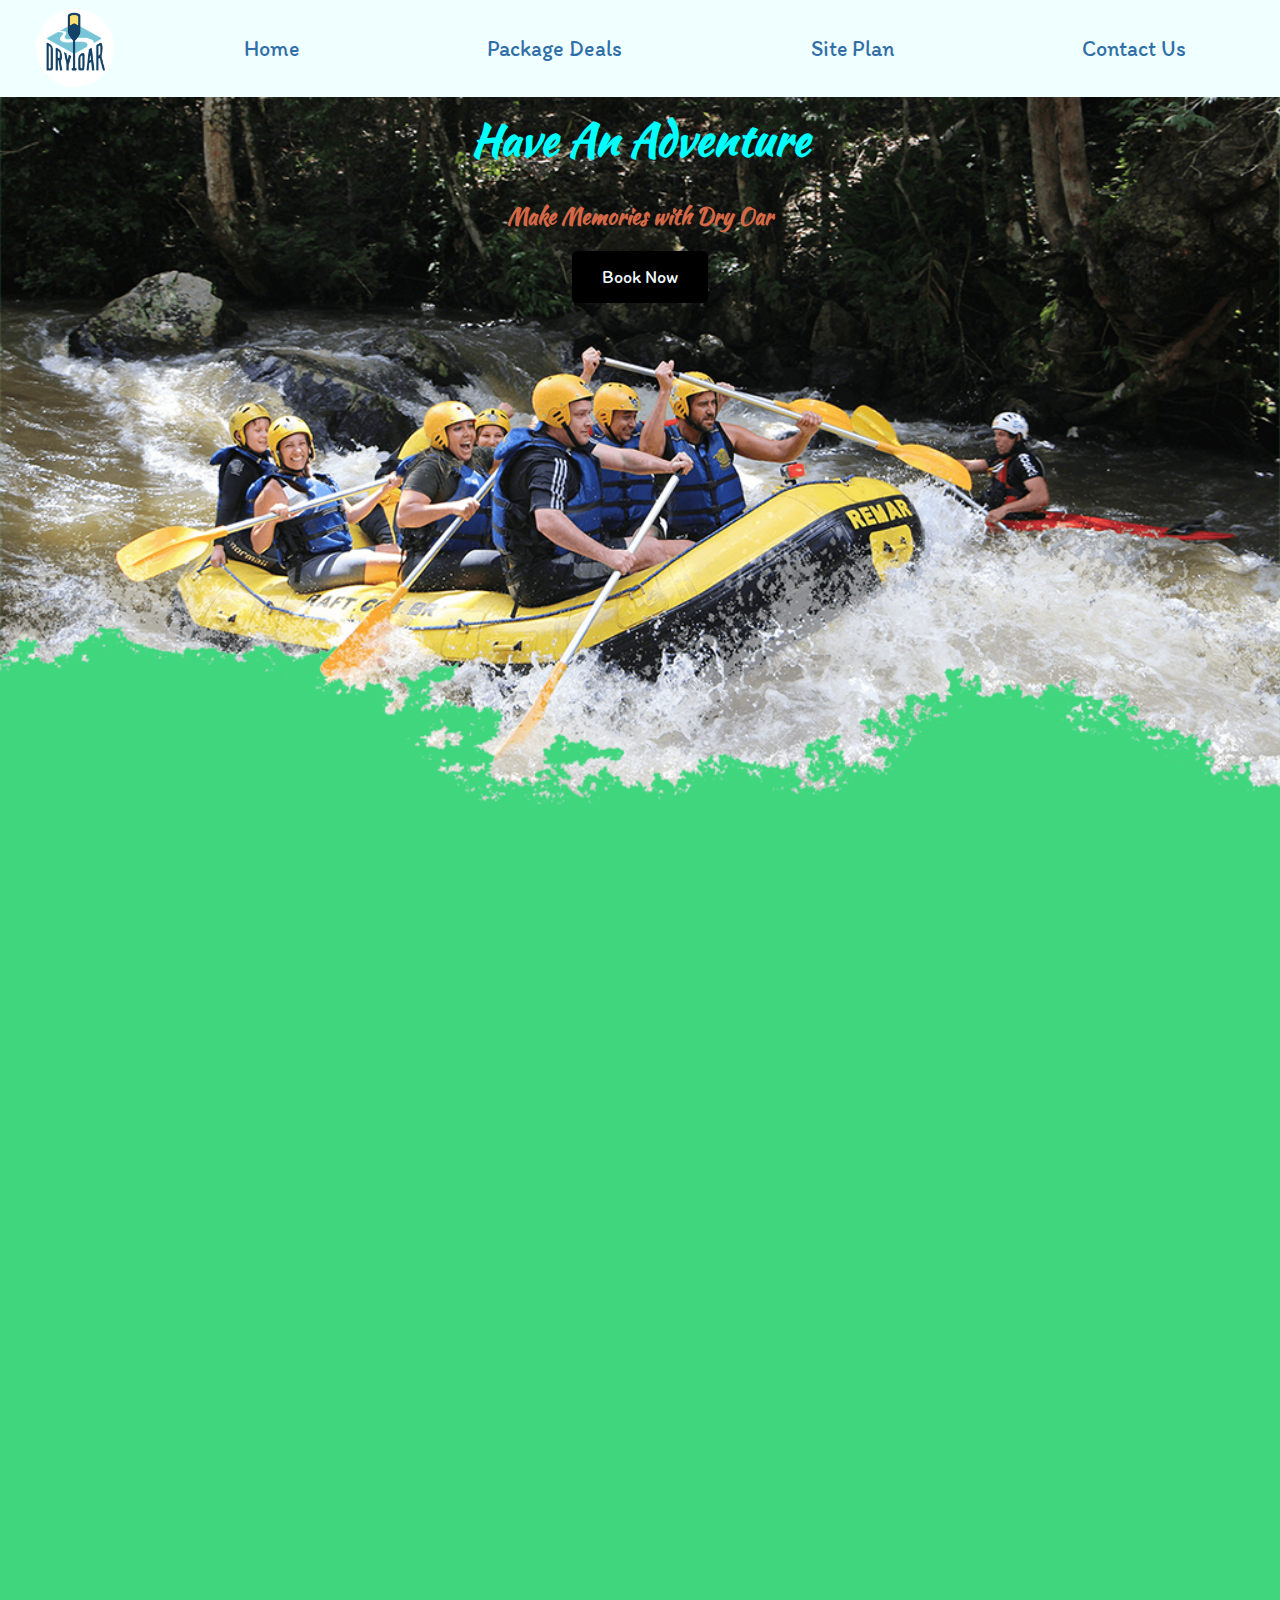
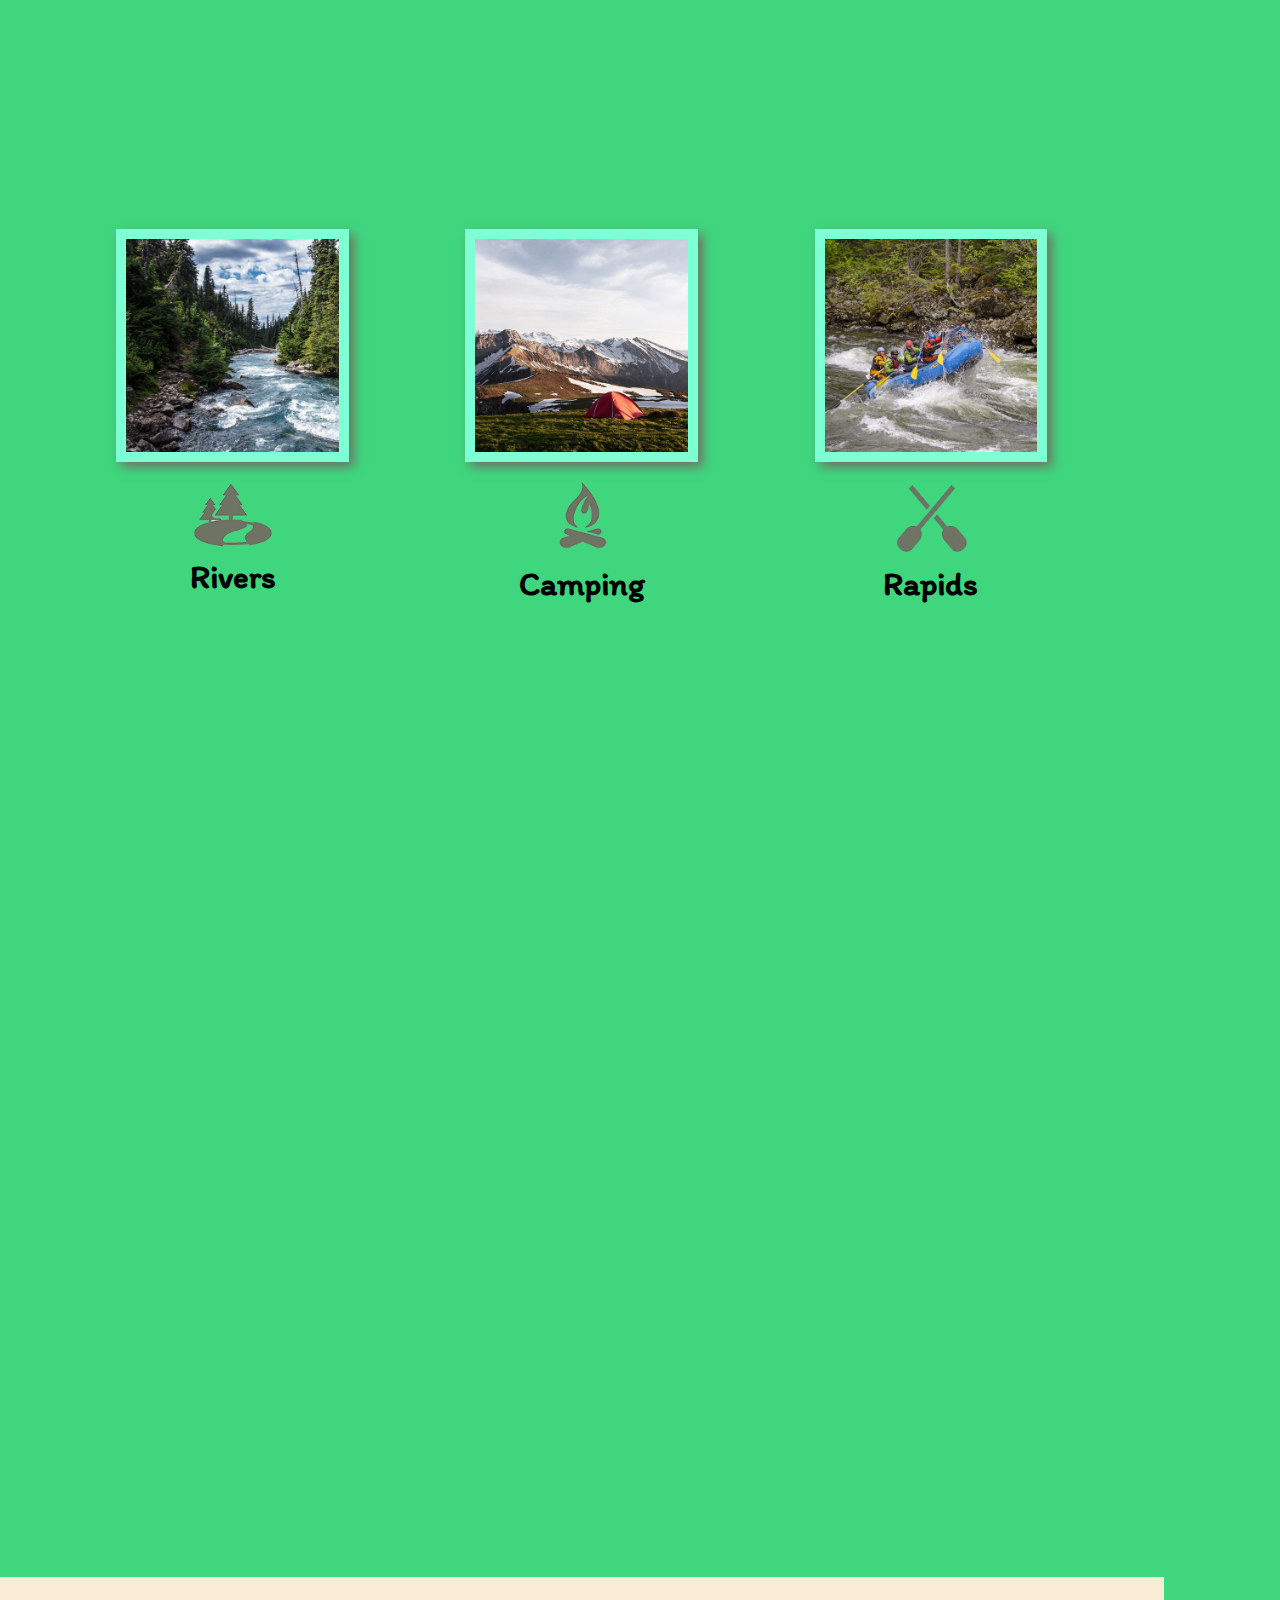
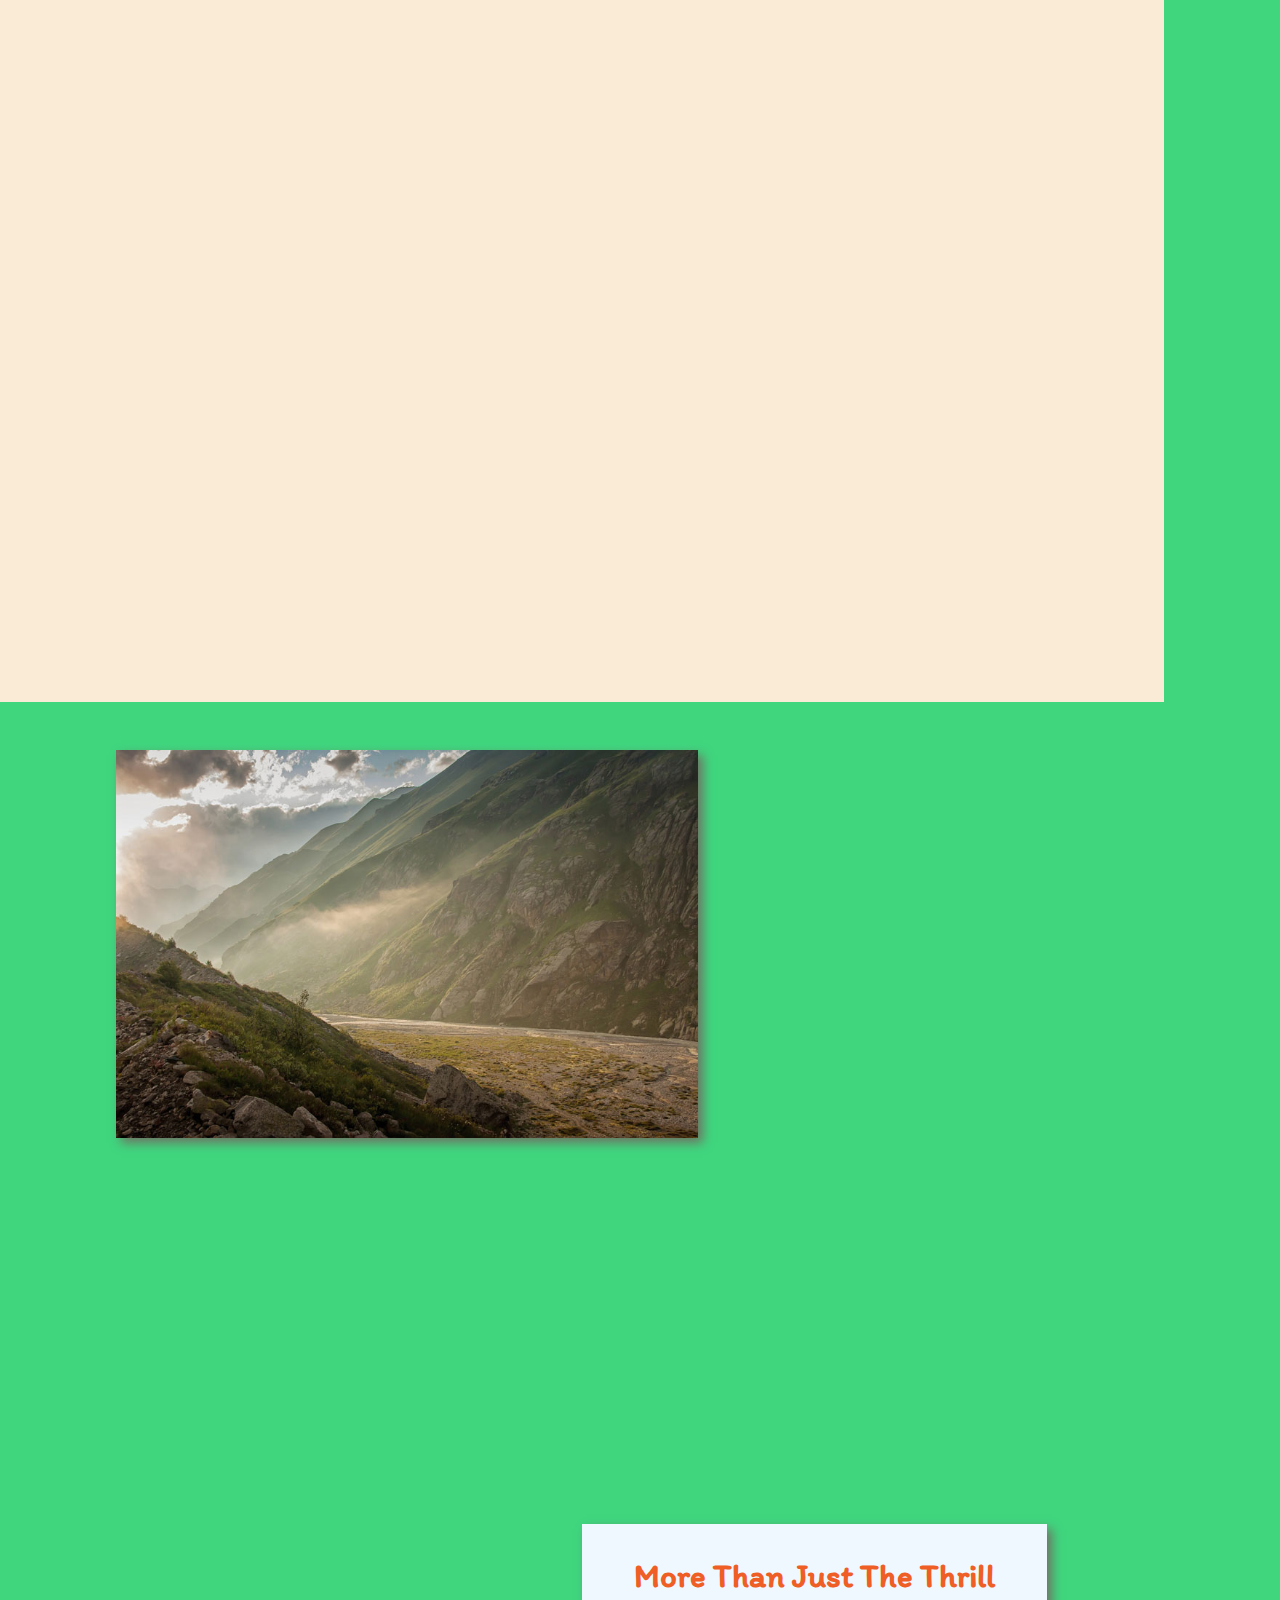
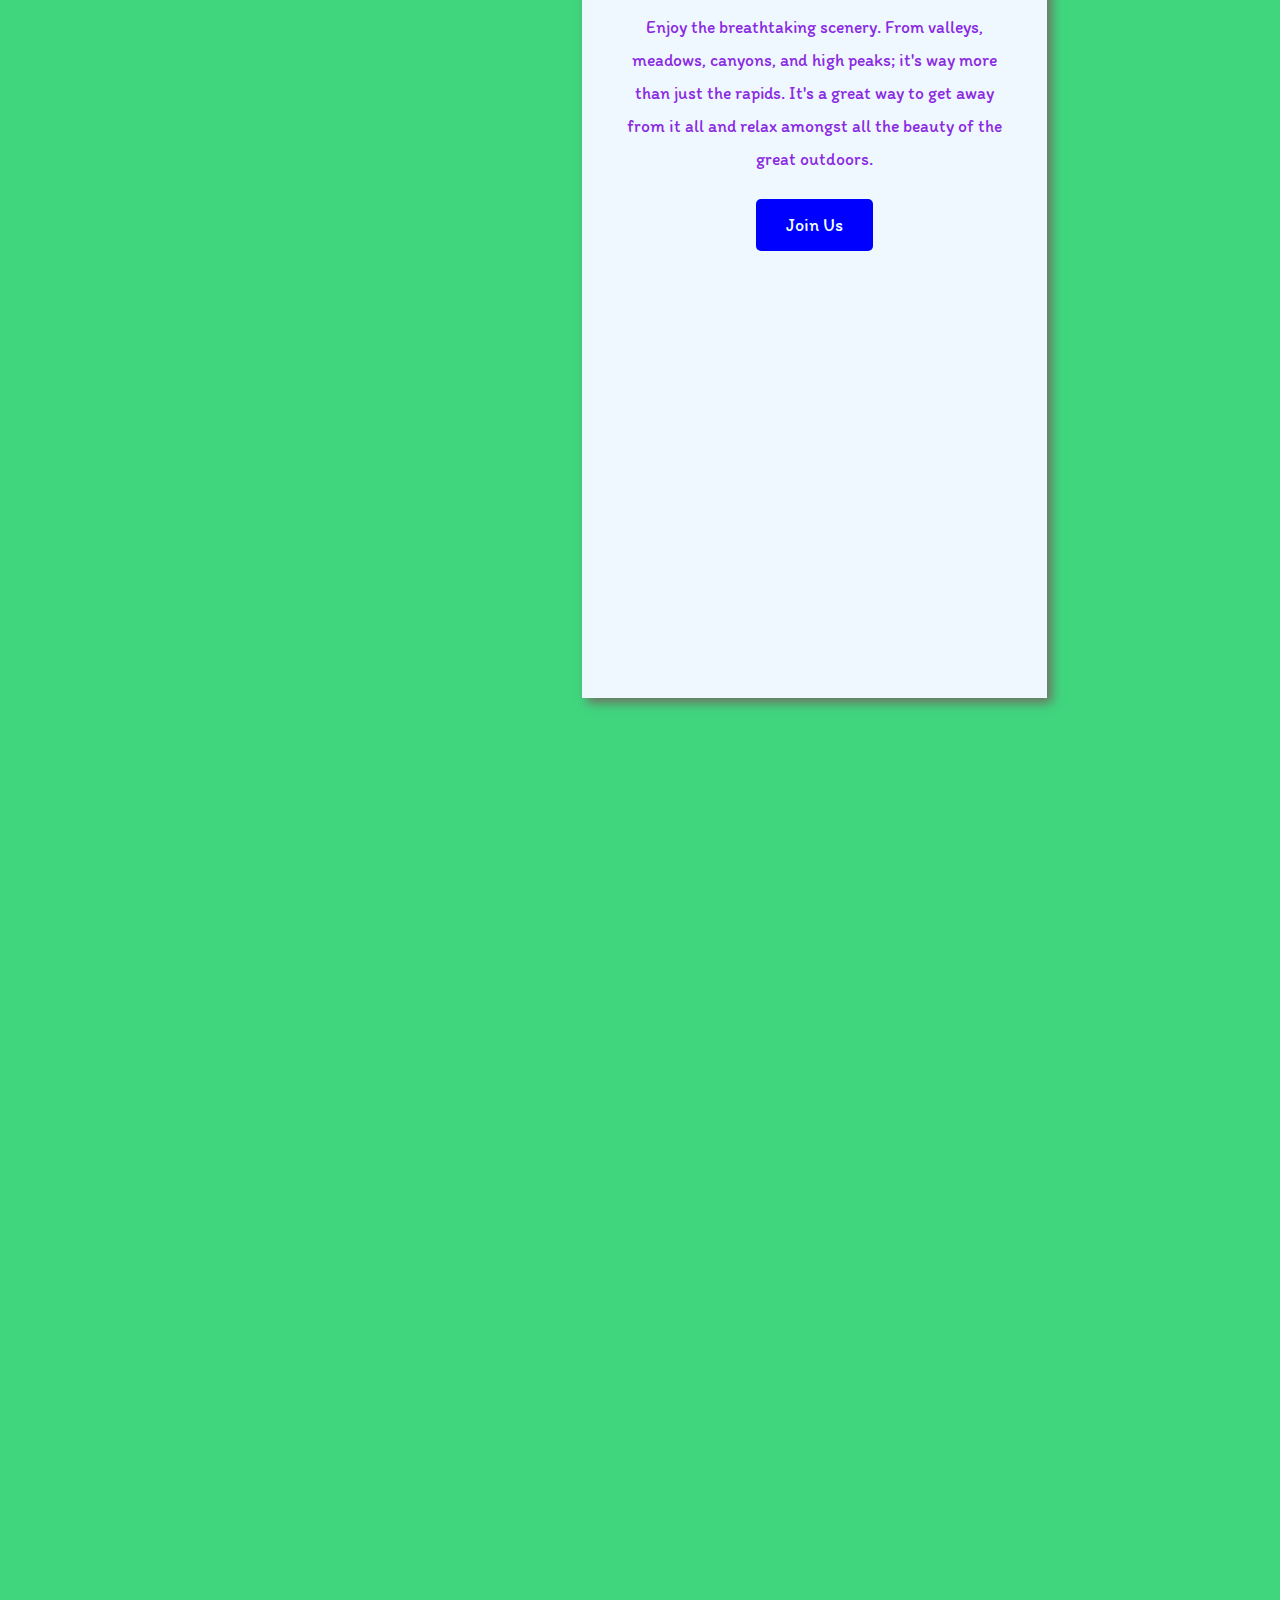
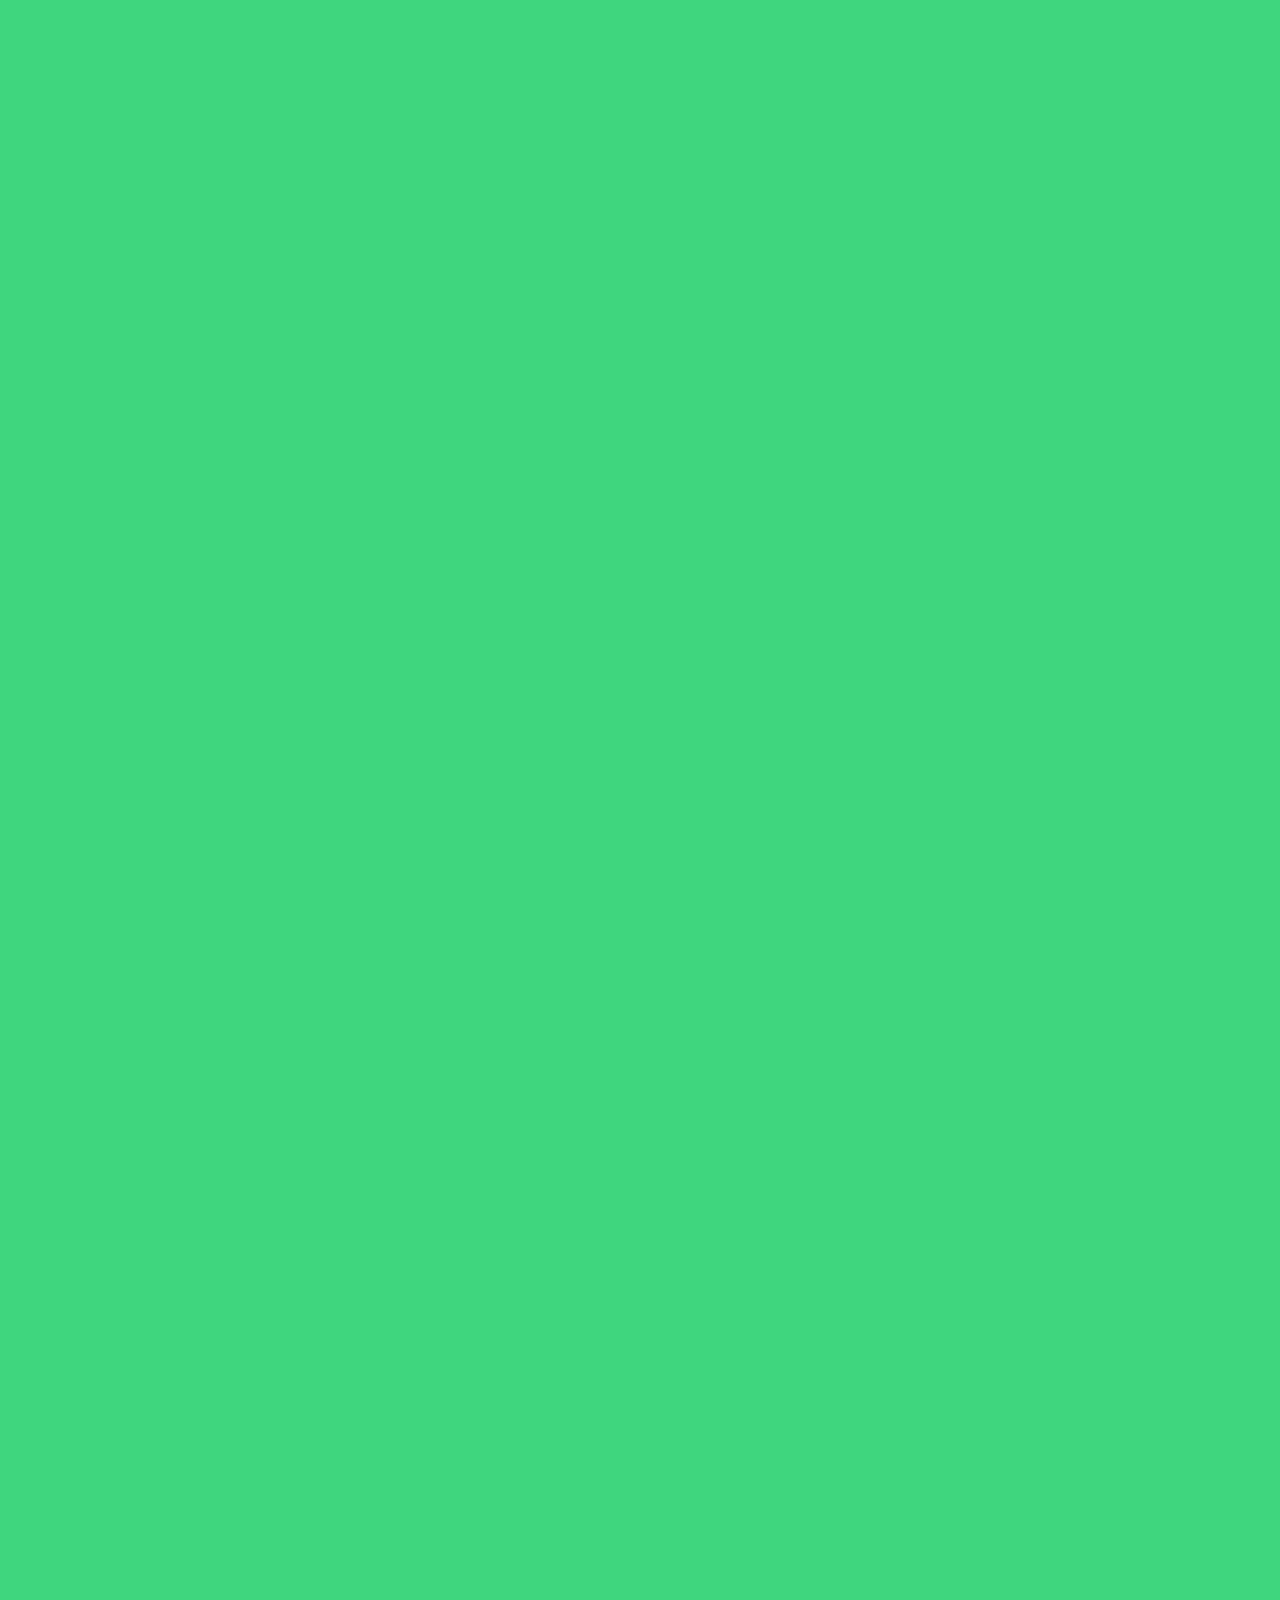
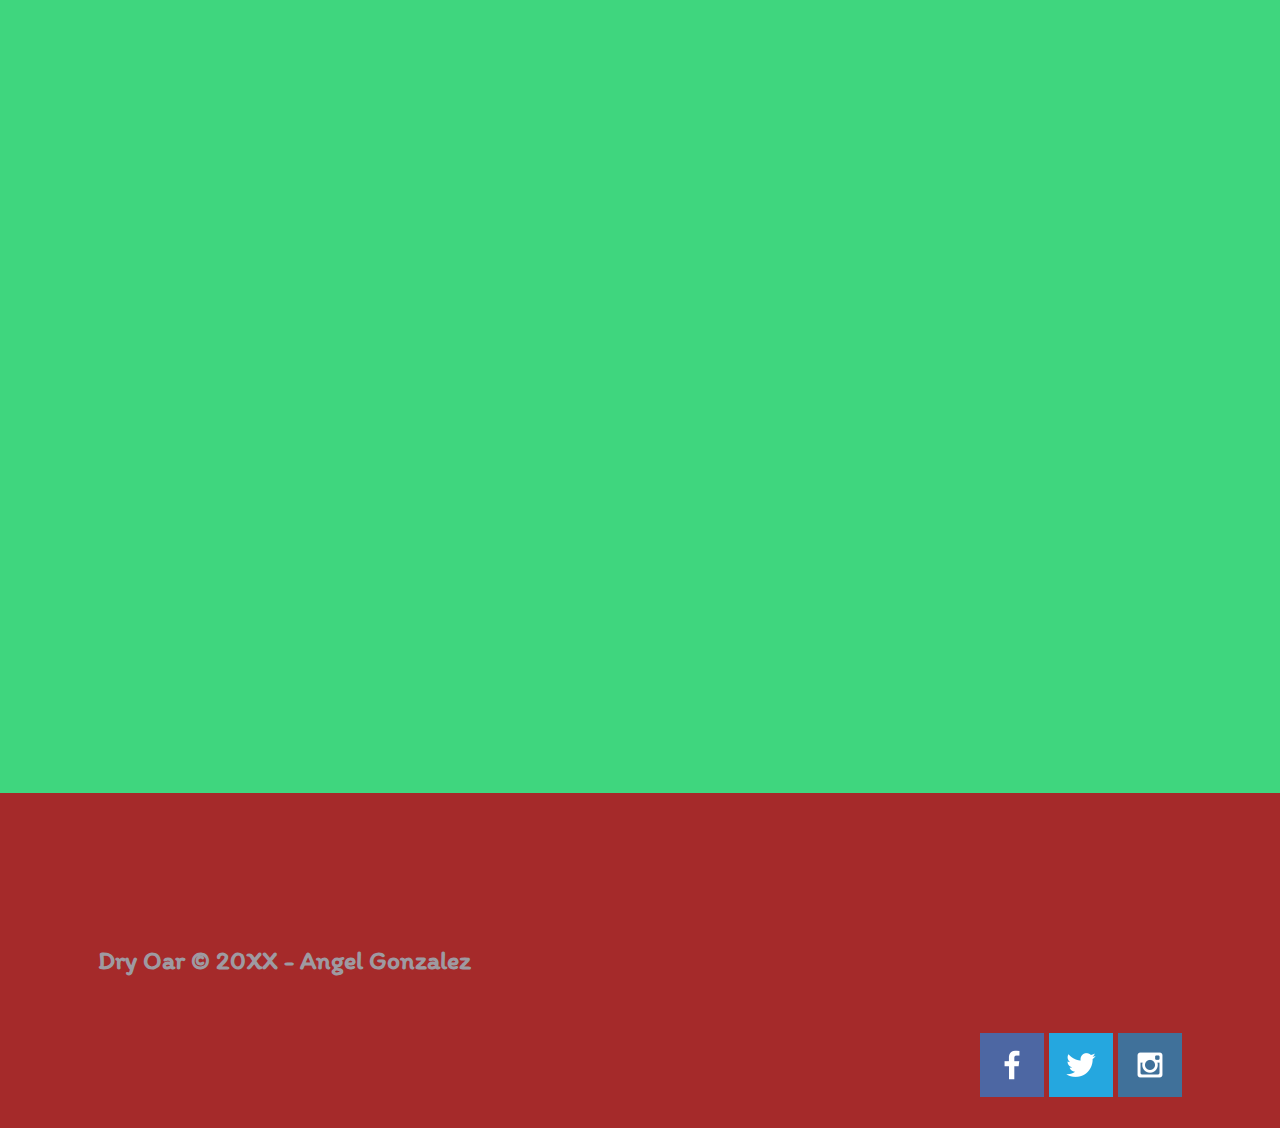
<file: wwr/index.html>
<!DOCTYPE html>
<html lang="en">
<head>
    <meta charset="UTF-8">
    <meta http-equiv="X-UA-Compatible" content="IE=edge">
    <meta name="viewport" content="width=device-width, initial-scale=1.0">
    <link rel="stylesheet" href="styles/style.css">
    <title>Whitewater Rafting Vacations | Dry Oar Boating | Home</title>
</head>
<body>
    <div id="content">  
    <header>
        <a id="logo_link" href="index.html">
            <img class="logo" src="images/logo.png" alt="Dry Oar Logo">
        </a>
        <nav>
            <a href="index.html">Home</a>
            <a href="packages.html">Package Deals</a>
            <a href="site-plan-rafting.html">Site Plan</a>
            <a href="contactus.html">Contact Us</a>
        </nav>

    </header>

    <div id="hero">
        <div id="hero-box">
            <img id="hero-img" src="images/hero.png" alt="People enjoying white water rafting">
        </div>
        <section id="hero-msg">
            <h1 class="home-title">Have An Adventure</h1>
            <h4>Make Memories with Dry Oar </h4>
            <div class='button-box'>
                <a class='book' href="rates.html">Book Now</a>
            </div>

        </section>
    </div>
  <main class="home-grid">
    <section class="rivers-card">
        <img class="card-img" src="images/rivers.jpg" alt="river in forest">
        <img class="icon" src="images/river_icon.png" alt="river icon">
        <h2>Rivers</h2>
    </section>
    <section class="camping-card">
        <img class="card-img" src="images/camping.jpg" alt="tent in mountains">
        <img class="icon" src="images/fire_icon.png" alt="fire icon">
        <h2>Camping</h2>
    </section>
    <section class="rapids-card">
        <img class="card-img" src="images/rapids.jpg" alt="rafting boat">
        <img class="icon" src="images/oars.png" alt="oars icon">
        <h2>Rapids</h2>
    </section>
    <div id="background"></div>
    <img class="mountains" src="images/mountains.jpg" alt="Misty mountains">
    <section class="msg">
        <h2>More Than Just The Thrill</h2>
        <p>Enjoy the breathtaking scenery. From valleys, meadows, canyons, and high peaks; it's way more than just the rapids. It's a great way to get away from it all and relax amongst all the beauty of the great outdoors. </p>
        <a class='join' href="rivers.html">Join Us</a>
    </section>
  </main>
  <footer>
    <h3>Dry Oar &copy; 20XX - Angel Gonzalez</h3>
    <h3><a href="site-plan-rafting.html">Site Plan</a></h3>
    <h3><a href="contactus.html">Contact Us</a></h3>
    <div class="social">
        <a href="https://facebook.com" target="_blank">
            <img src="images/facebook.png" alt="fb icon">
        </a>
        <a href="https://twitter.com" target="_blank">
            <img src="images/twitter.png" alt="twitter icon">
        </a>
        <a href="https://instagram.com" target="_blank">
            <img src="images/instagram.png" alt="instagram icon">
        </a>
    </div>
</footer>
</div>
</body>
</html>
</file>
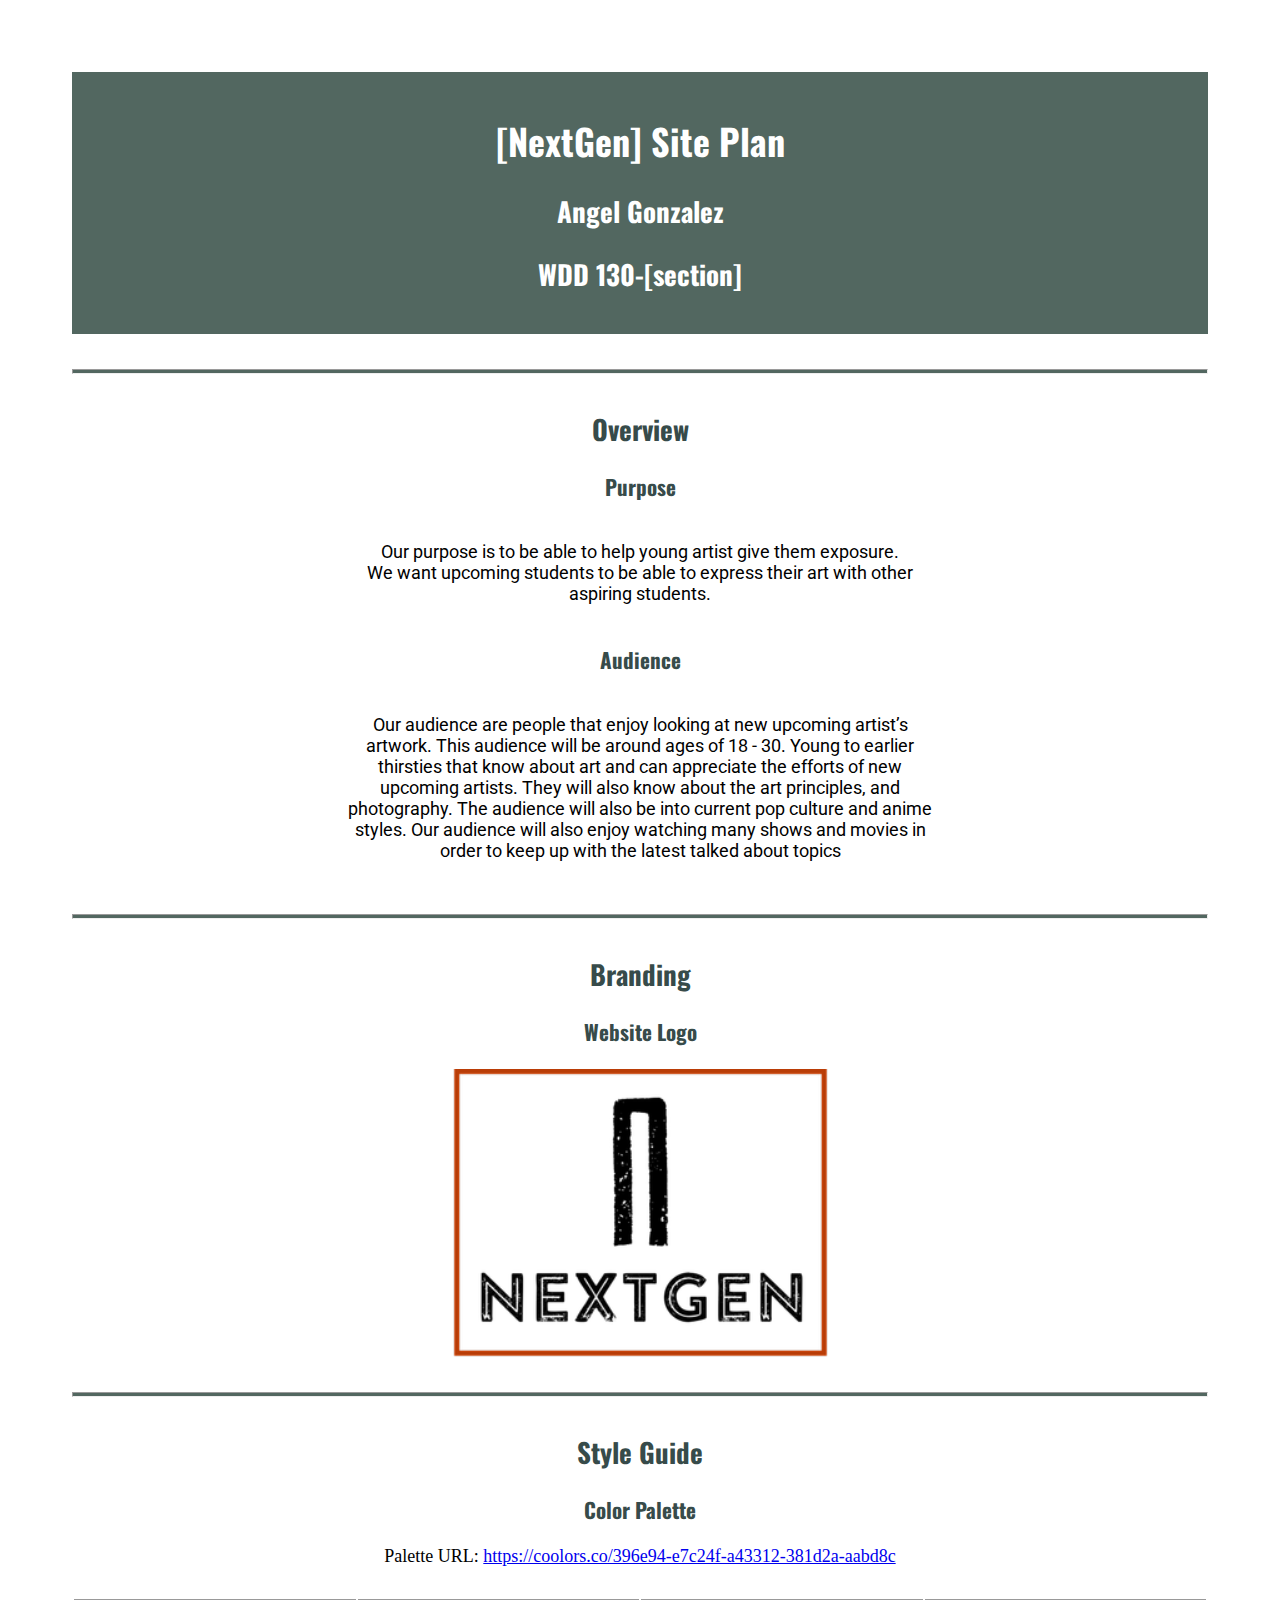
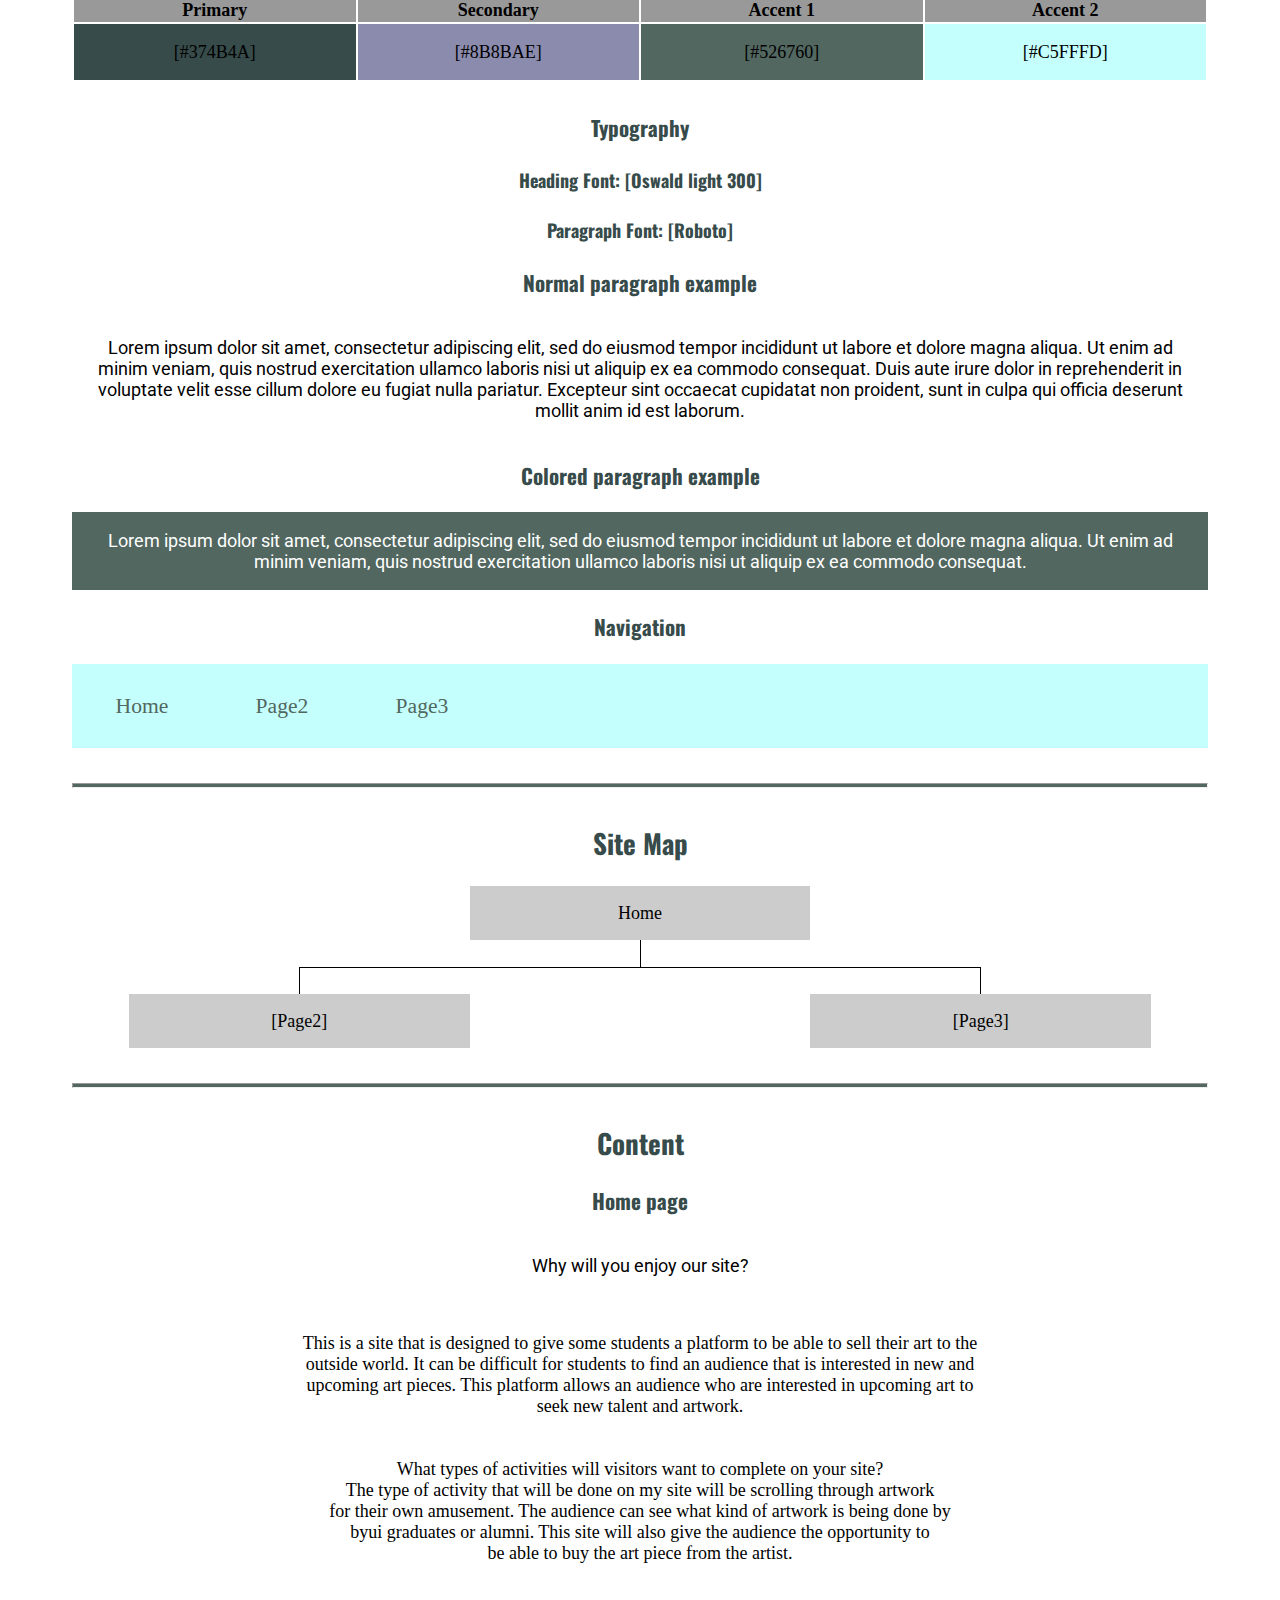
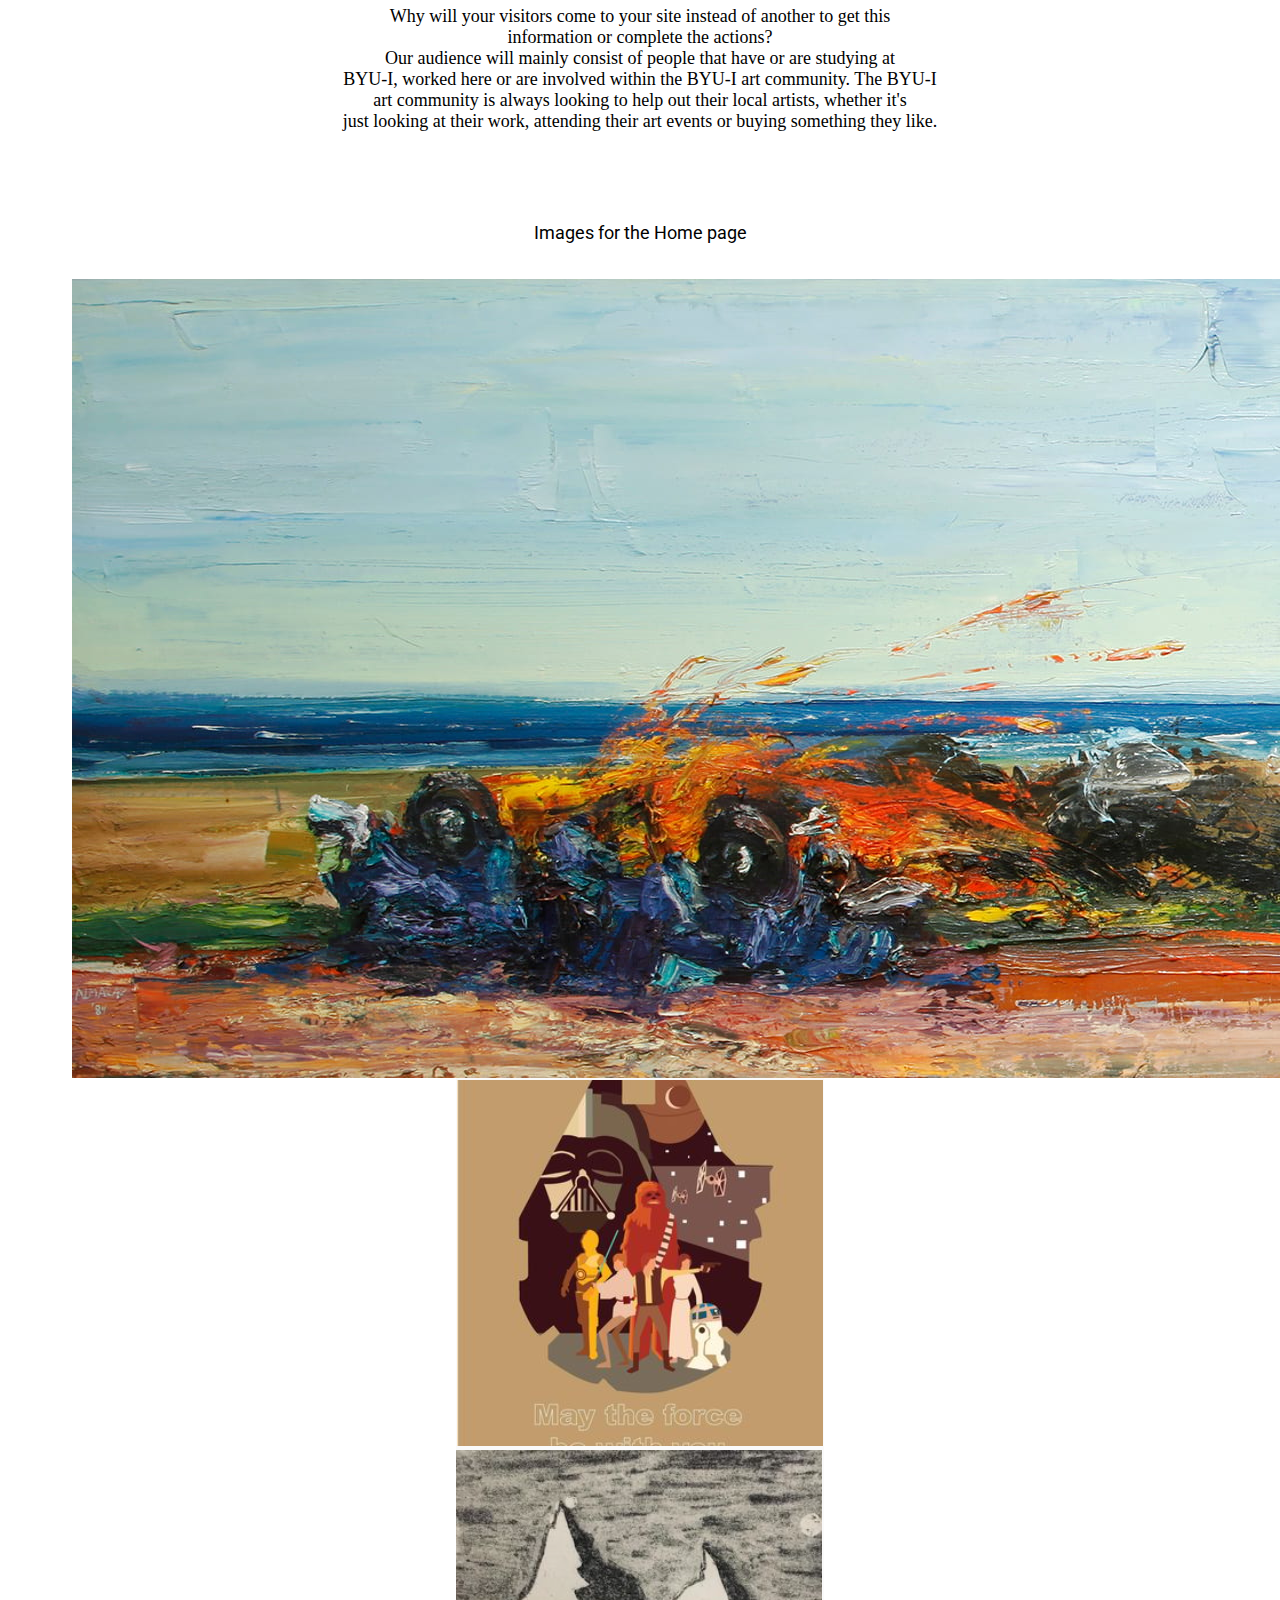
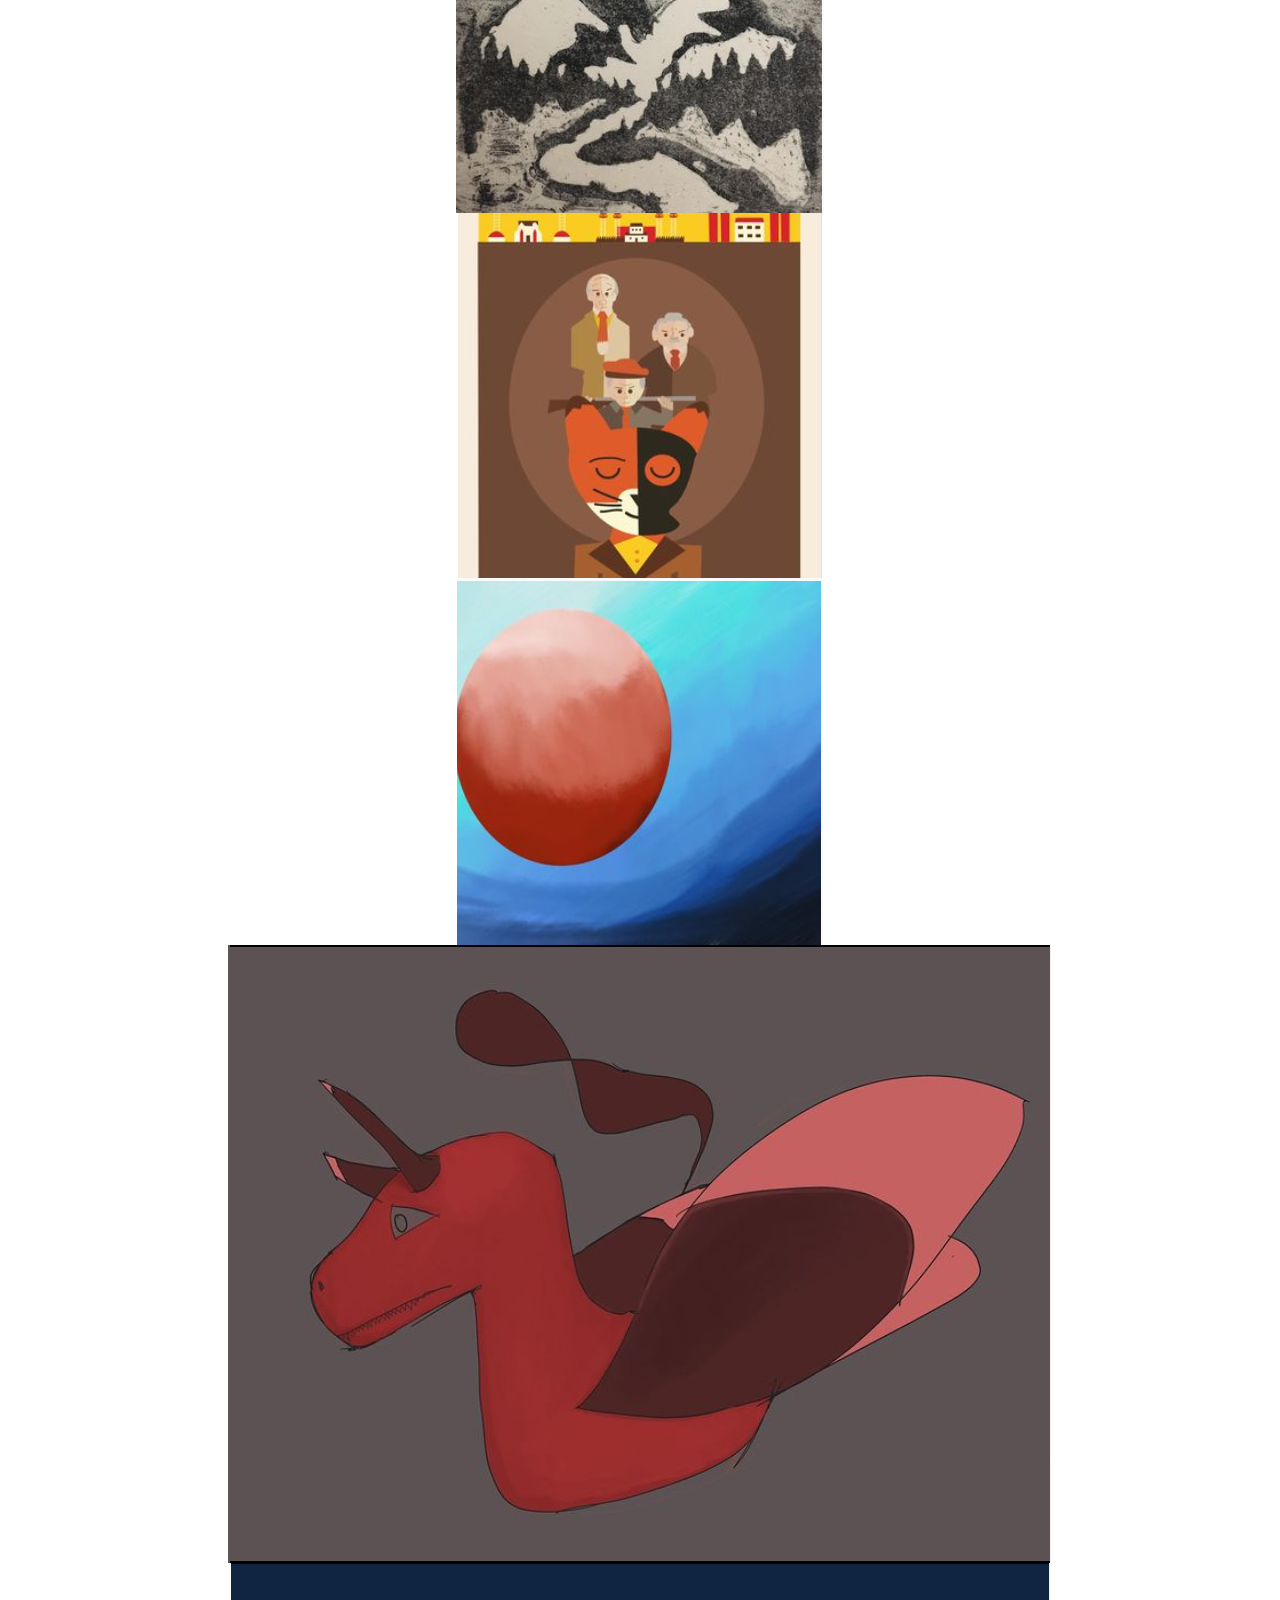
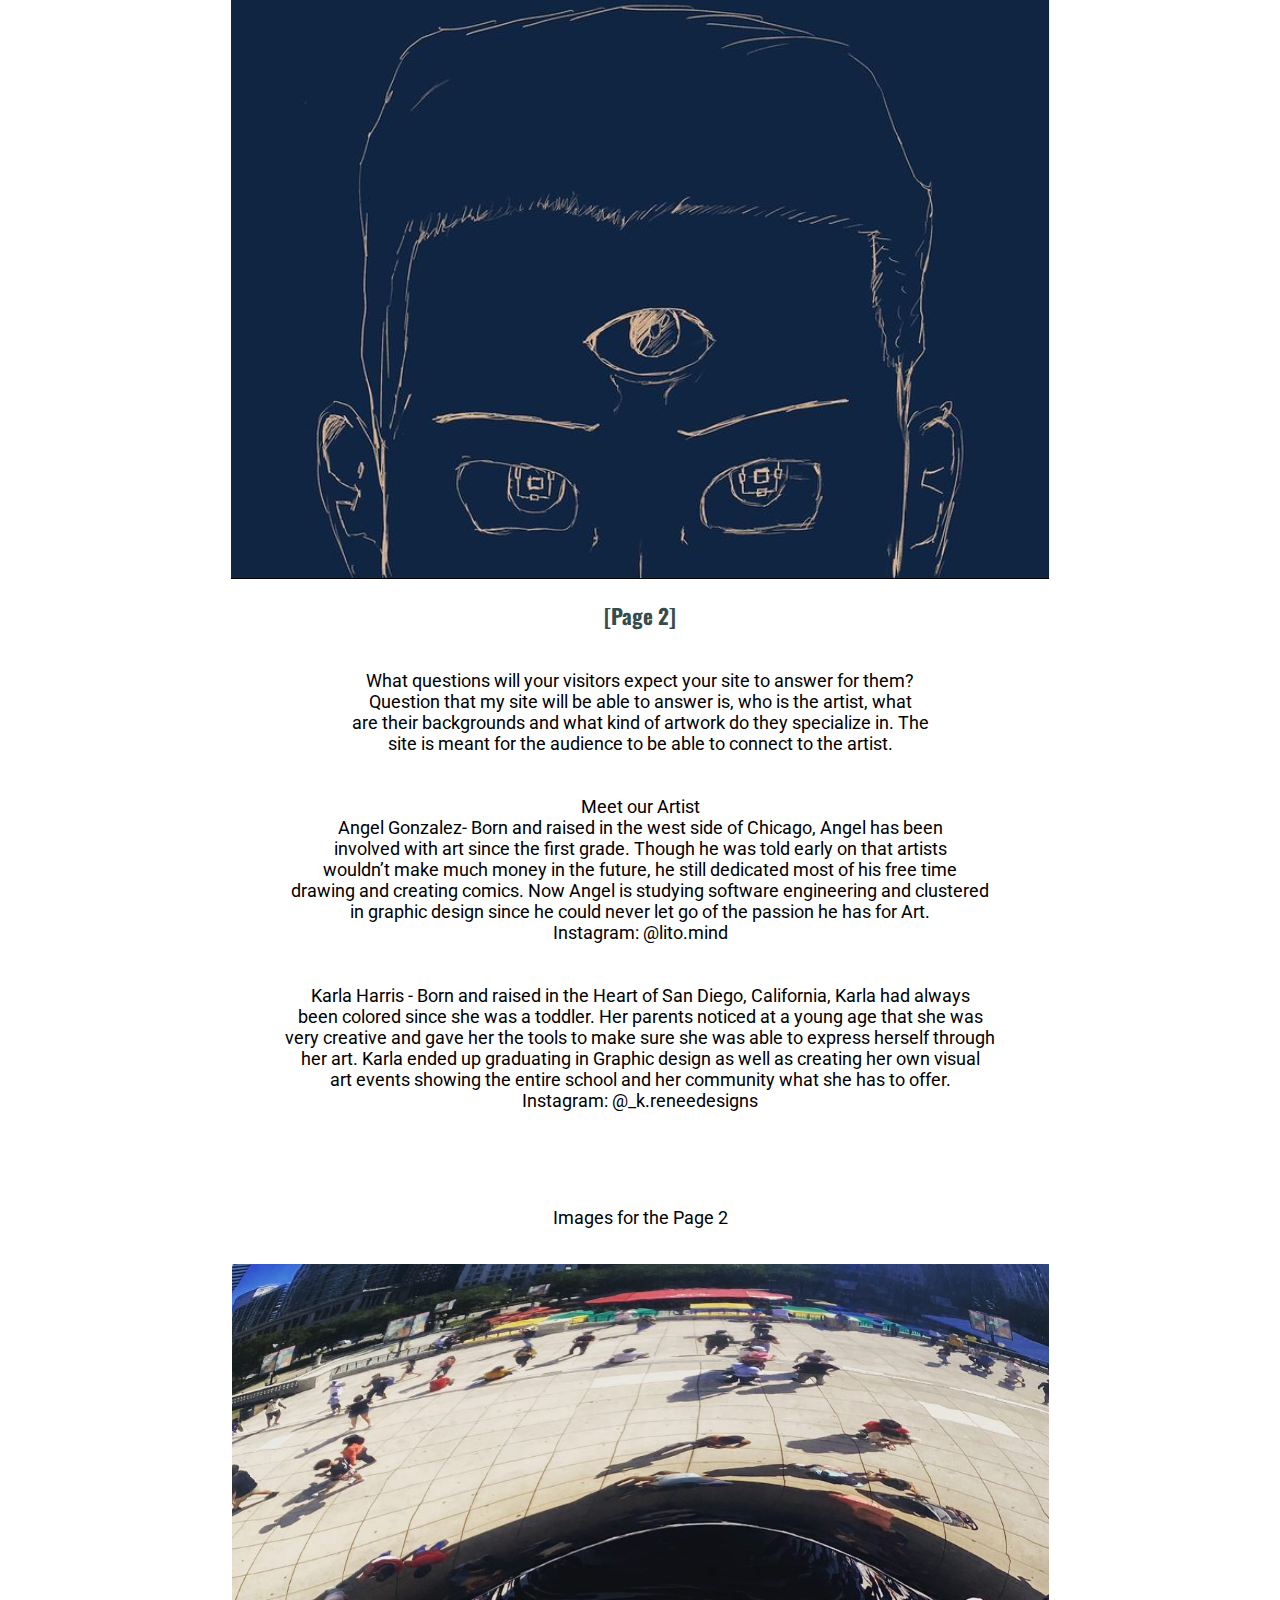
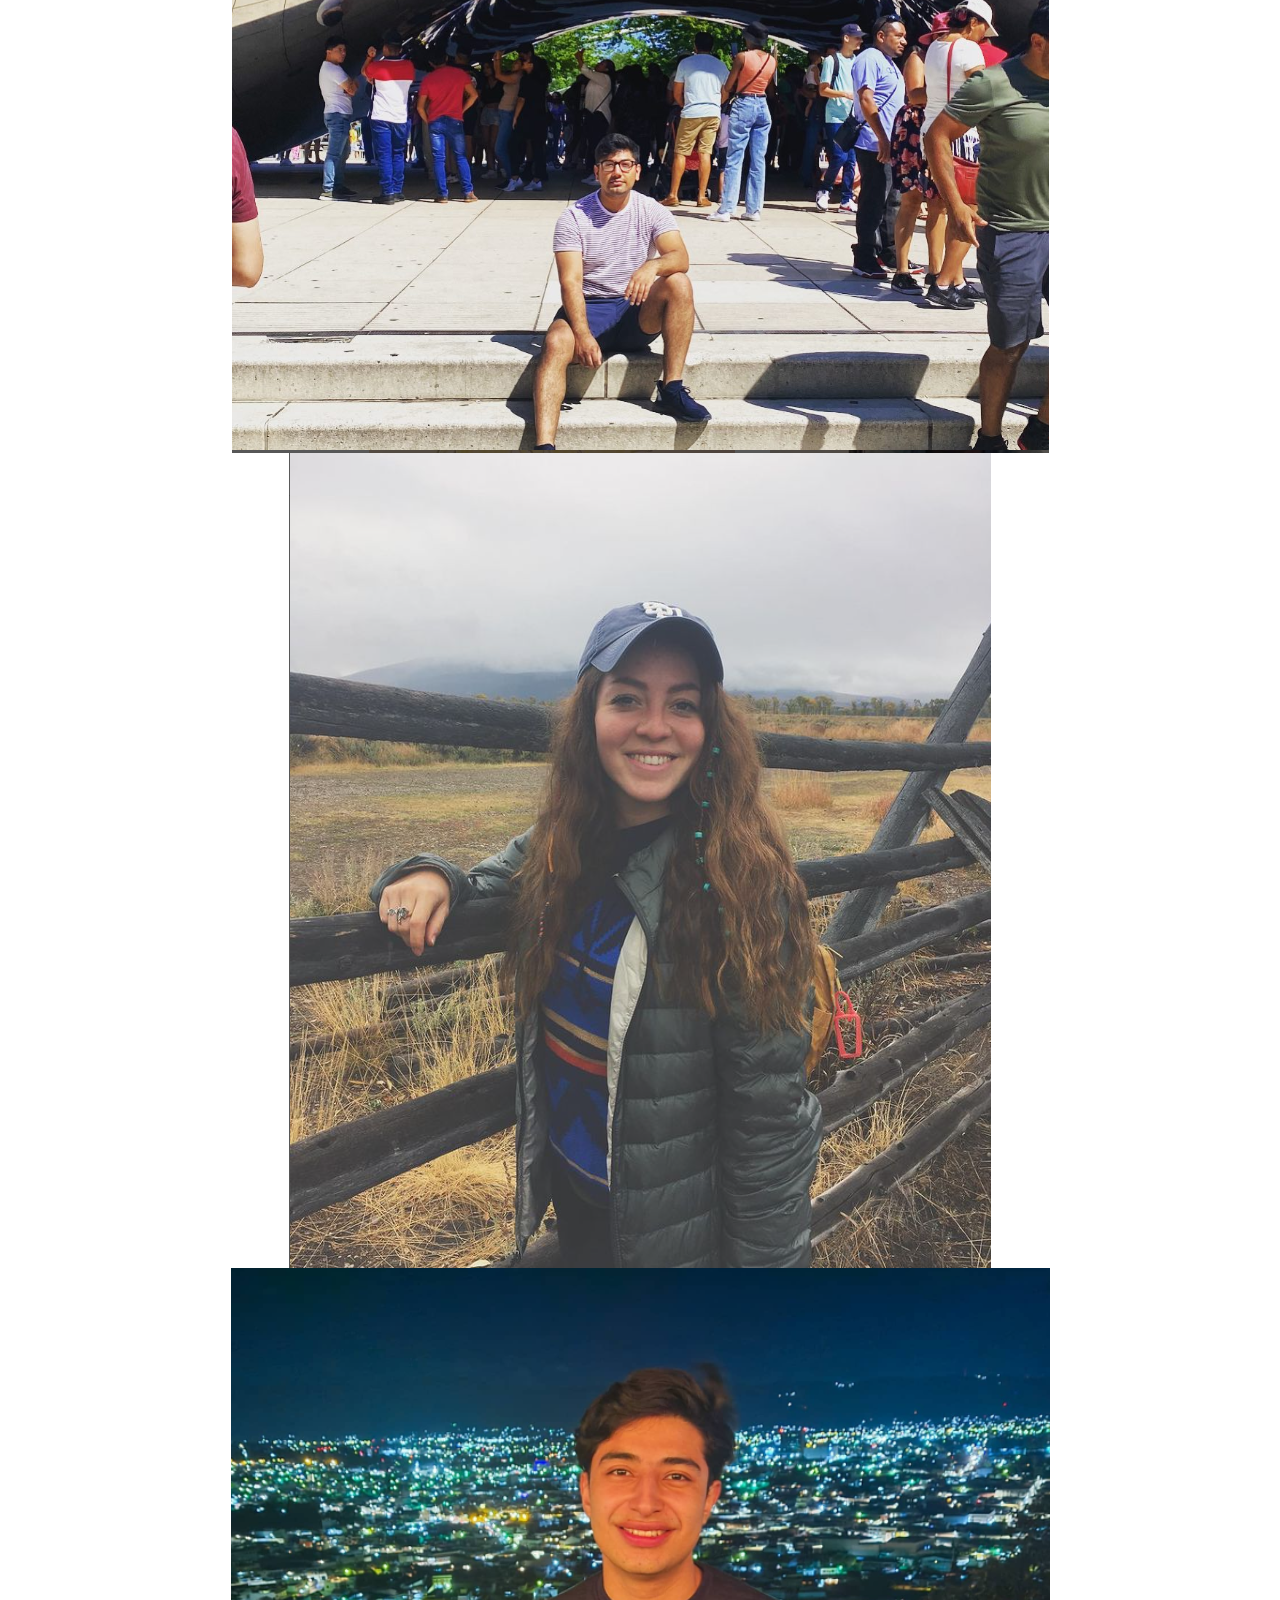
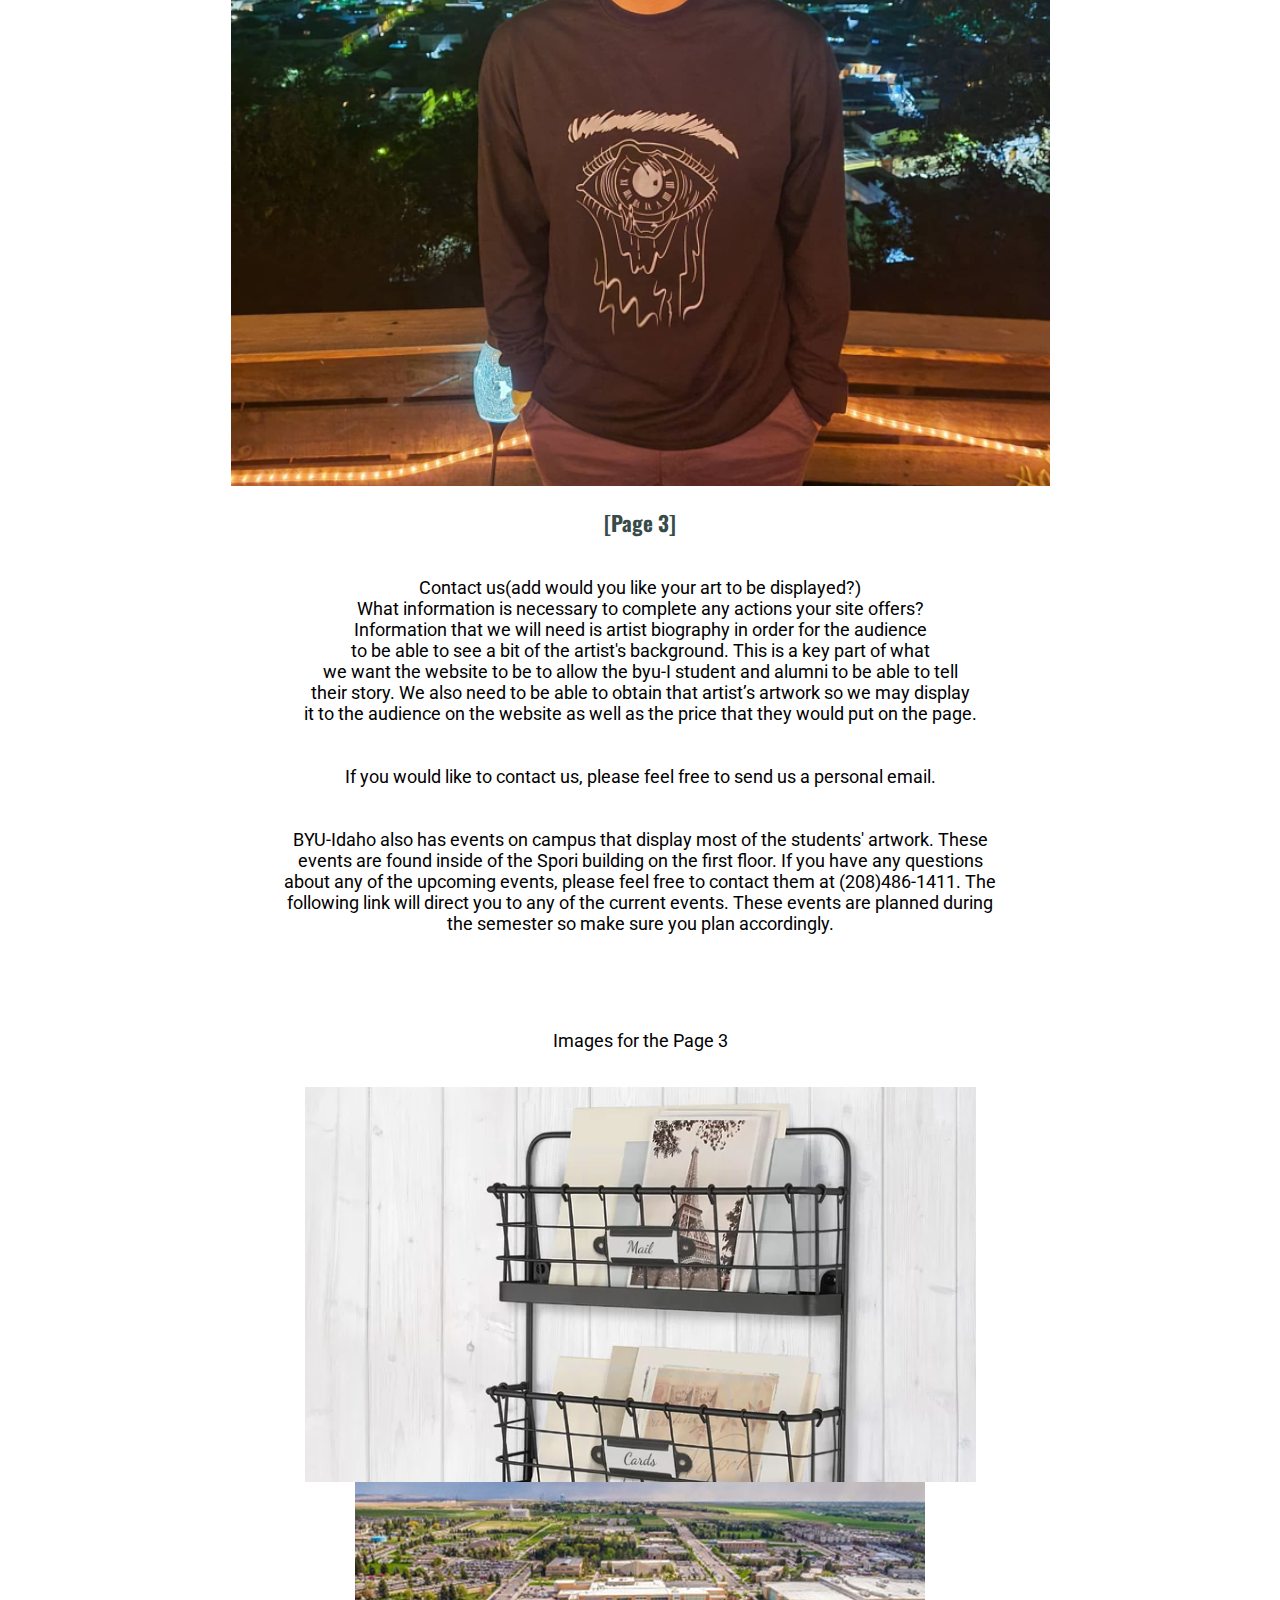
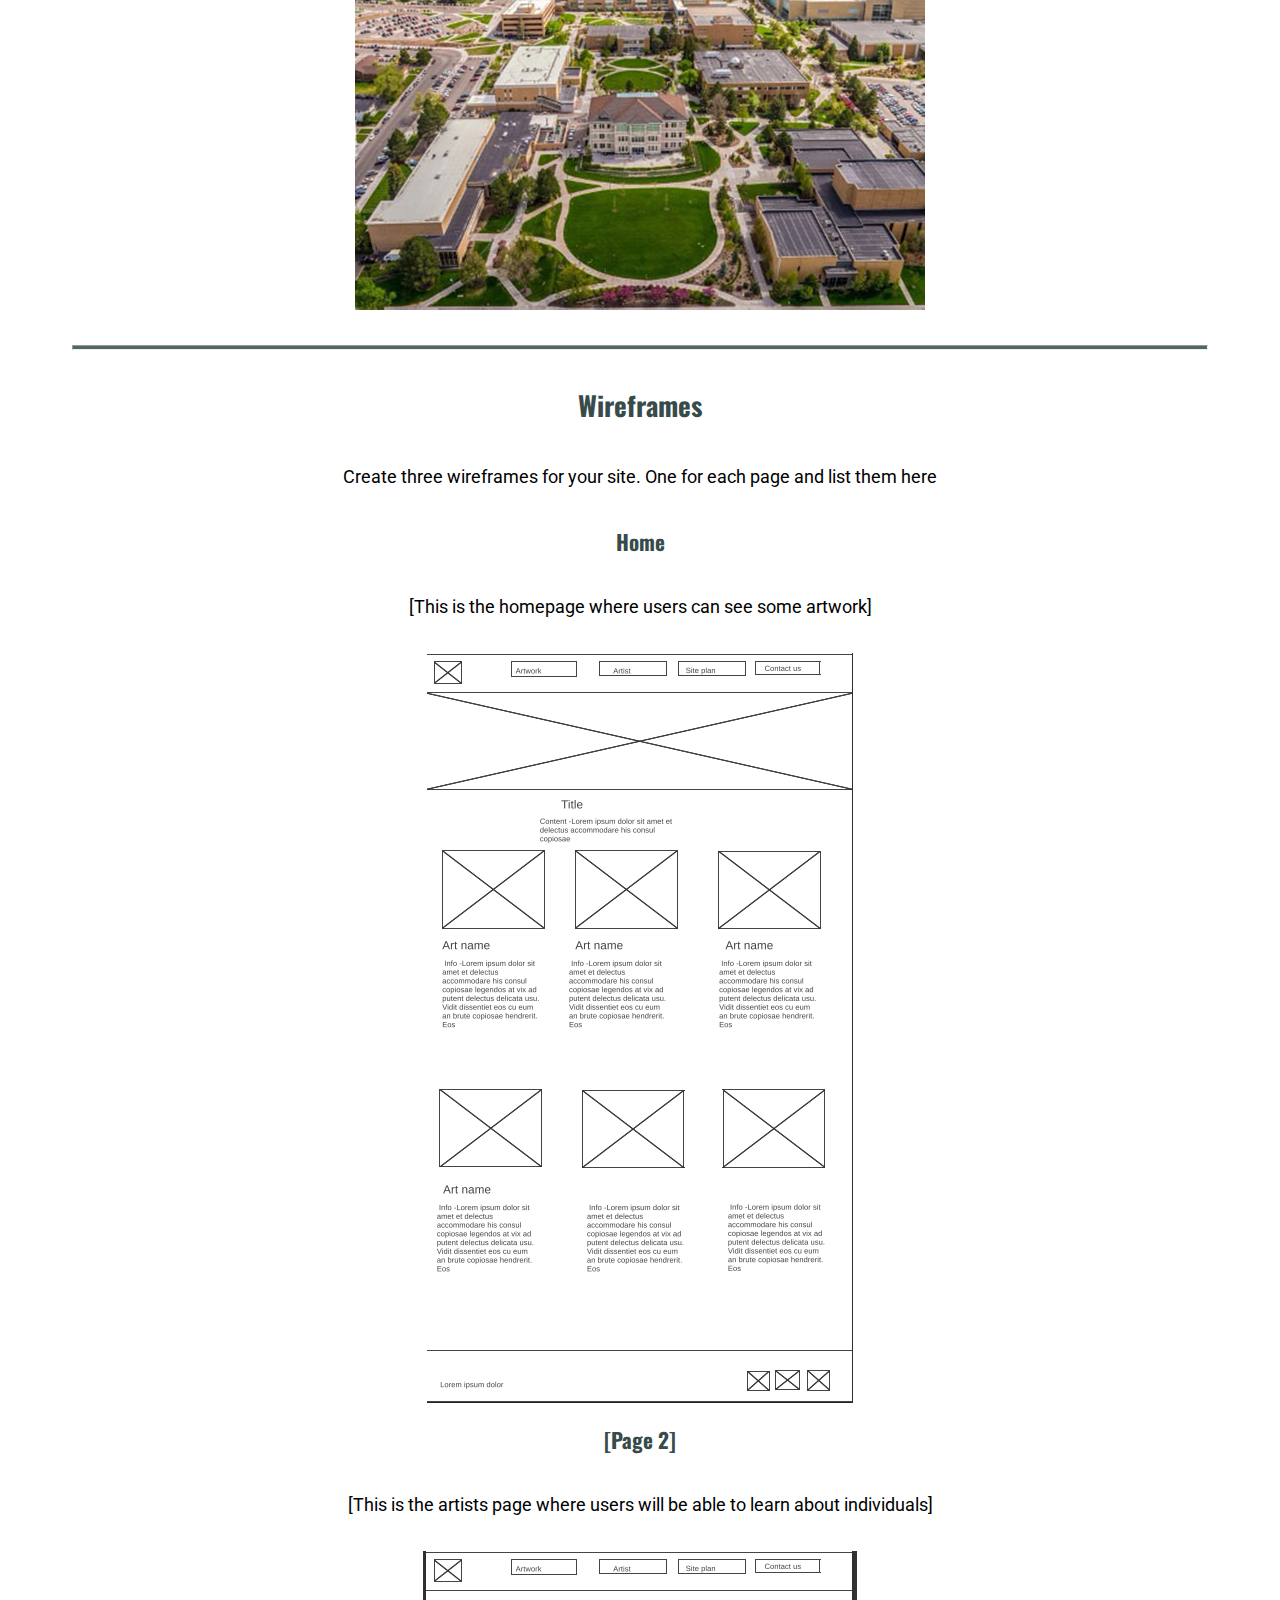
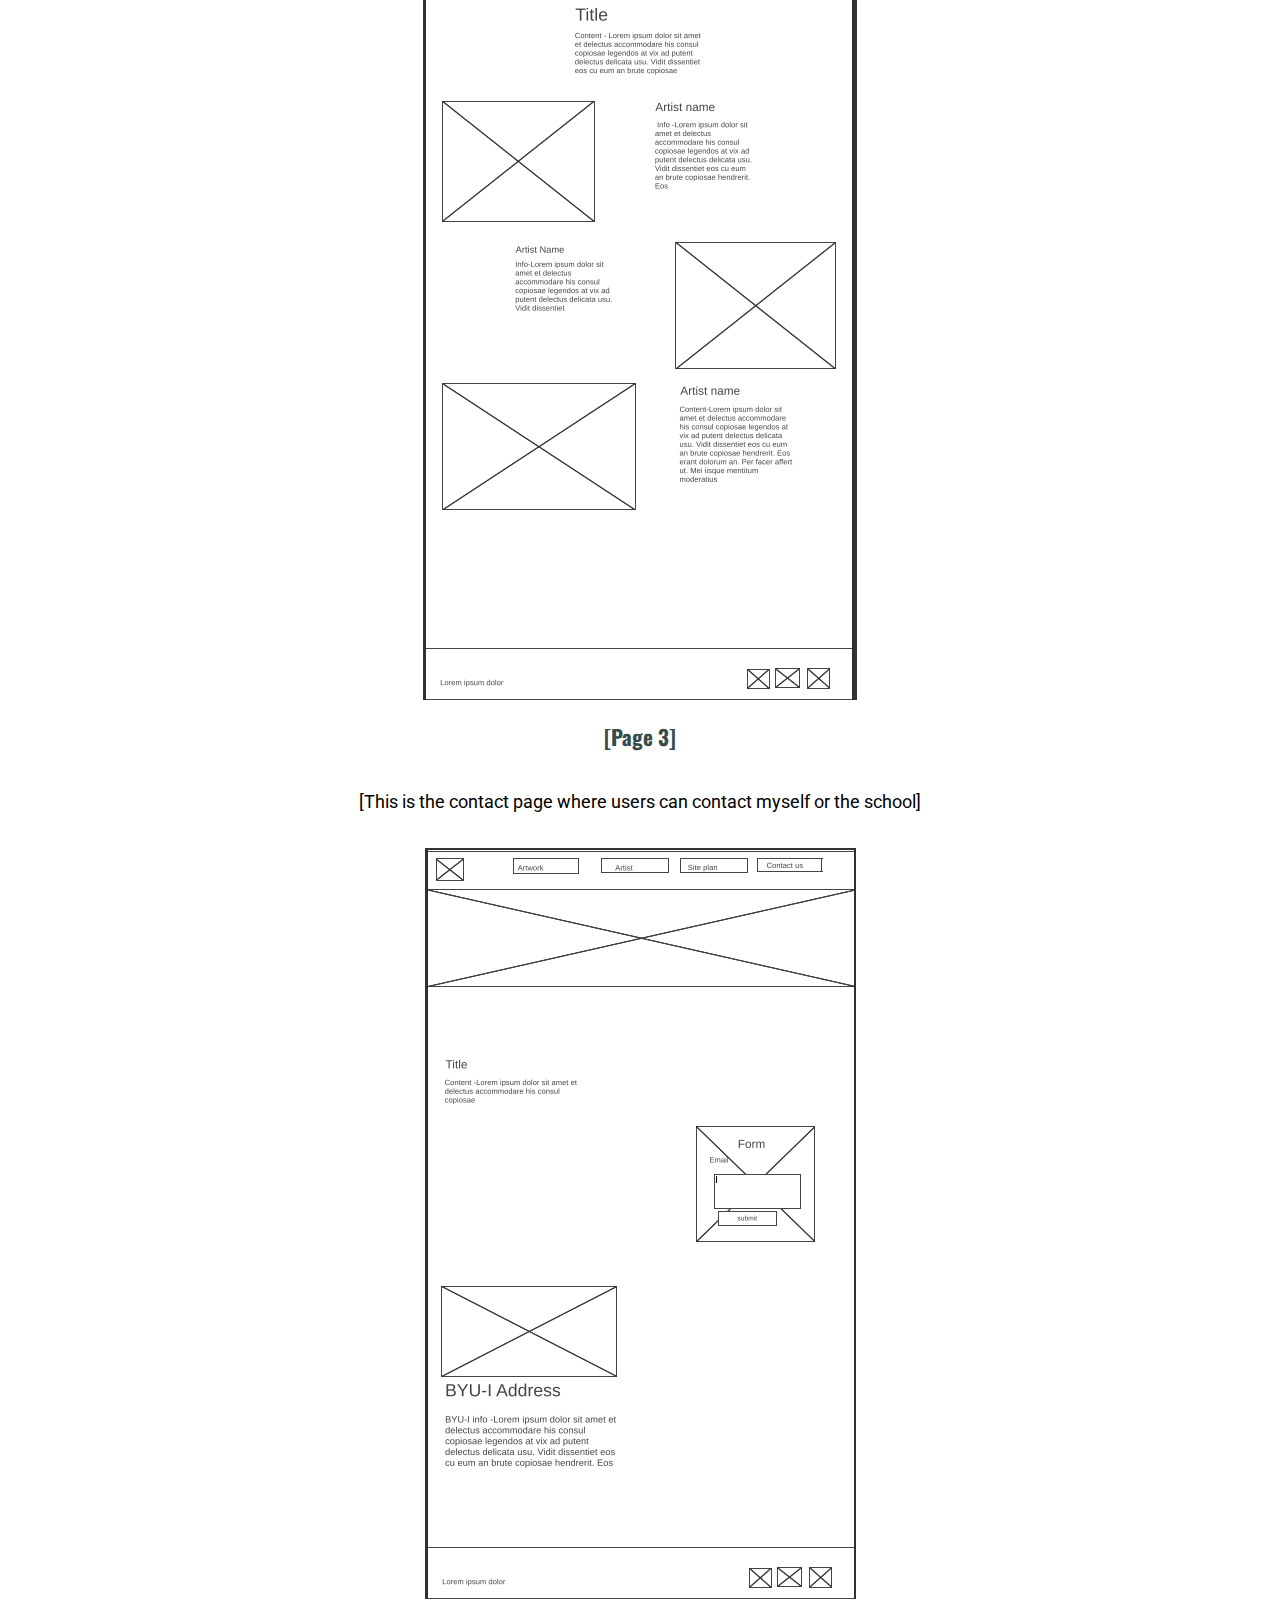
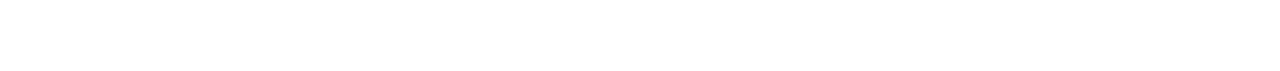
<file: nextGen/site-plan.html>
<!DOCTYPE html>
<html lang="en-us">
    
  <head>
    <meta charset="utf-8">
    <title>Site Plan</title>
    <link type="text/css" rel="stylesheet" href="site-plan.css">
  </head>

  <body>
    <header>
      <h1>[NextGen] Site Plan</h1>
      <h2>Angel Gonzalez</h2>
      <h2>WDD 130-[section]</h2>
      <!-- In the header above, add the name or your site, your name and class number. For example if you are in section 3 you would put WDD 130.03 -->
    </header>
    <main>

      <!-- ------------------------Steps 2-3------------------------------ -->
      <hr>
      <h2>Overview</h2>
      <h3>Purpose</h3>
      <p>Our purpose is to be able to help young artist give them exposure. <br>
        We want upcoming students to be able to express their art with other<br>
        aspiring students.</p>  <!-- change this -->


      <h3>Audience</h3>
      <p>Our audience are people that enjoy looking at new upcoming artist’s<br>
        artwork. This audience will be around ages of 18 - 30. Young to earlier<br>
        thirsties that know about art and can appreciate the efforts of new<br>
        upcoming artists. They will also know about the art principles, and<br>
        photography. The audience will also be into current pop culture and anime<br>
        styles. Our audience will also enjoy watching many shows and movies in<br>
        order to keep up with the latest talked about topics</p>  <!-- change this -->

      <hr>
      <h2>Branding</h2>
      <h3>Website Logo</h3>
      <!-- Replace this with some sort of logo for your site.  A logo can be as simple as the name of your site in a nice font :) -->
      <img src="nextGen.PNG" alt="Logo image">
      <hr>
      <h2>
        Style Guide
      </h2>

      <!-- ------------------------Steps 4-8------------------------------ -->

      <h3>
        Color Palette
      </h3>
      <!--  The colors you choose for a website are one of the most important decisions you will make. Follow the instructions on the activity in iLearn then return and replace the color codes below with the hex color codes (the 6 digit numbers that show at the bottom of each color) for the colors you have chosen below.  You should have at least 2 colors but do not have to fill in all 4 if you do not need them.  -->

      <!-- Copy and paste the URL to your finished palette below Make sure to paste it into both spots -->
      Palette URL: <a href="https://coolors.co/c5fffd-88d9e6-8b8bae-526760-374b4a" target="_blank">https://coolors.co/396e94-e7c24f-a43312-381d2a-aabd8c</a>


      <table class="colors">
        <tr><th>Primary</th><th>Secondary</th><th>Accent 1</th><th>Accent 2</th></tr>
        <!-- Replace the numbers in the boxes below with your hex color codes. Then switch to the site-plan.css file and change your colors there as well. -->
        <tr><td class="primary">[#374B4A]</td><td class="secondary">[#8B8BAE]</td><td class="accent1">[#526760]</td><td class="accent2">[#C5FFFD]</td></tr>
      </table>

      <!-- ------------------------Step 9------------------------------ -->

      <h3>
        Typography
      </h3>
      <!-- Choose a font for your paragraphs (body copy) and headlines. What font(s) have you chosen? Why did you choose what you did?  Make sure to review the list of web safe fonts at W3Schools.org as a starting point.  Think also about which of your colors above you might use for background and font colors. -->

      <h4>
        Heading Font: [Oswald light 300]  <!-- change this -->
      </h4>
      <h4>
        Paragraph Font: [Roboto]  <!-- change this -->
      </h4>
      <h3>
        Normal paragraph example
      </h3>
      <p>
        Lorem ipsum dolor sit amet, consectetur adipiscing elit, sed do eiusmod tempor incididunt ut labore et dolore magna aliqua. Ut enim ad minim veniam, quis nostrud exercitation ullamco laboris nisi ut aliquip ex ea commodo consequat. Duis aute irure dolor in reprehenderit in voluptate velit esse cillum dolore eu fugiat nulla pariatur. Excepteur sint occaecat cupidatat non proident, sunt in culpa qui officia deserunt mollit anim id est laborum.
      </p>
      <h3>
        Colored paragraph example
      </h3>
      <p class="colored">
        Lorem ipsum dolor sit amet, consectetur adipiscing elit, sed do eiusmod tempor incididunt ut labore et dolore magna aliqua. Ut enim ad minim veniam, quis nostrud exercitation ullamco laboris nisi ut aliquip ex ea commodo consequat. 
      </p>

      <!-- ------------------------Step 10------------------------------ -->

      <h3>
        Navigation
      </h3>
      <!-- Think about how you want your navigation bar to look. In the site-plan.css file change the colors to your colors to get the look you desire. --> 
      <nav>
        <a href="#">Home</a>
        <a href="#">Page2</a>
        <a href="#">Page3</a>
      </nav>
      <hr>
      <h2>
        Site Map
      </h2>
      <div class="sitemap">
        <div class="sm-home">
          Home
        </div>
        <div class="sm-page2">
          [Page2] <!-- change this -->
        </div>
        <div class="sm-page3">
          [Page3]  <!-- change this -->
        </div>

        <div class="top">
          &nbsp;
        </div>
        <div class="left">
          &nbsp;
        </div>
        <div class="right">
          &nbsp;
        </div>

      </div>

      <!-- --------Content Section -------------- -->
      <hr>
      <h2>
        Content
      </h2>
      <h3>Home page</h3>
      <p>
        Why will you enjoy our site?</p><br>
        This is a site that is designed to give some students a platform to be able to sell their art to the<br>
        outside world. It can be difficult for students to find an audience that is interested in new and<br>
        upcoming art pieces. This platform allows an audience who are interested in upcoming art to<br>
        seek new talent and artwork. <br>
        <br>
        <br>
        What types of activities will visitors want to complete on your site?<br>
        The type of activity that will be done on my site will be scrolling through artwork<br>
         for their own amusement. The audience can see what kind of artwork is being done by<br>
          byui graduates or alumni. This site will also give the audience the opportunity to<br>
           be able to buy the art piece from the artist. <br>
        <br>
        <br>
        Why will your visitors come to your site instead of another to get this<br>
         information or complete the actions?<br>
        Our audience will mainly consist of people that have or are studying at <br>
        BYU-I, worked here or are involved within the BYU-I art community. The BYU-I<br>
        art community is always looking to help out their local artists, whether it's<br>
        just looking at their work, attending their art events or buying something they like. <br>


      </p>
      <p>Images for the Home page</p>
        <img src="homeImages/art1.jpg" alt="image for homepage">
        <img src="homeImages/artk2.PNG" alt="image for homepage">
        <img src="homeImages/artk3.PNG" alt="image for homepage">
        <img src="homeImages/artk1.PNG" alt="image for homepage">
        <img src="homeImages/arta1.PNG" alt="image for homepage">
        <img src="homeImages/arta2.PNG" alt="image for homepage">
        <img src="homeImages/arta3.PNG" alt="image for homepage">

      </ul>
      <h3>[Page 2]</h3>
      <p>
        What questions will your visitors expect your site to answer for them?<br>
        Question that my site will be able to answer is, who is the artist, what <br>
        are their backgrounds and what kind of artwork do they specialize in. The <br>
        site is meant for the audience to be able to connect to the artist.<br>
        <br>
        <br>

        Meet our Artist<br>
        Angel Gonzalez- Born and raised in the west side of Chicago, Angel has been <br>
        involved with art since the first grade. Though he was told early on that artists<br>
         wouldn’t make much money in the future, he still dedicated most of his free time <br>
         drawing and creating comics. Now Angel is studying software engineering and clustered<br>
          in graphic design since he could never let go of the passion he has for Art. <br>
        Instagram: @lito.mind<br>
        <br>
        <br>

        Karla Harris - Born and raised in the Heart of San Diego, California, Karla had always<br>
         been colored since she was a toddler. Her parents noticed at a young age that she was<br>
          very creative and gave her the tools to make sure she was able to express herself through<br>
           her art. Karla ended up graduating in Graphic design as well as creating her own visual<br>
            art events showing the entire school and her community what she has to offer. <br>
        Instagram: @_k.reneedesigns<br>
        <br>
        <br>
      </p>
      <p>Images for the Page 2</p>
        <img src="artImages/p1.PNG" alt="image for page">
        <img src="artImages/p2.PNG" alt="image for page">
        <img src="artImages/p3.PNG" alt="image for page">

      </ul>
      <h3>[Page 3]</h3>
      <p>
        Contact us(add would you like your art to be displayed?)<br>
        What information is necessary to complete any actions your site offers?<br>
        Information that we will need is artist biography in order for the audience<br>
         to be able to see a bit of the artist's background. This is a key part of what <br>
         we want the website to be to allow the byu-I student and alumni to be able to tell <br>
         their story. We also need to be able to obtain that artist’s artwork so we may display<br>
          it to the audience on the website as well as the price that they would put on the page.<br> 
          <br>
          <br>
        If you would like to contact us, please feel free to send us a personal email. <br>
        <br>
        <br>
        BYU-Idaho also has events on campus that display most of the students' artwork. These<br>
         events are found inside of the Spori building on the first floor. If you have any questions<br>
          about any of the upcoming events, please feel free to contact them at (208)486-1411. The<br>
           following link will direct you to any of the current events. These events are planned during<br> 
           the semester so make sure you plan accordingly. <br>
           <br>
           <br>

      </p>
      <p>Images for the Page 3</p>
        <img src="contactImages/m1.PNG" alt="image for page3">
        <img src="contactImages/m2.jpg" alt="image for page3">

      </ul>
      <hr>
      <h2>
        Wireframes
      </h2>
      <p>
        Create three wireframes for your site. One for each page and list them here</p>

      <h3>Home</h3>
      <p>         
        [This is the homepage where users can see some artwork]
      </p>
      <img src="artist.PNG" alt="home page wireframe">

      <h3>[Page 2]</h3>
      <p>         
        [This is the artists page where users will be able to learn about individuals]
      </p>
      <img src="artwork.PNG" alt="page 2 wireframe">

      <h3>[Page 3]</h3>
      <p>         
        [This is the contact page where users can contact myself or the school]
      </p>
      <img src="contact.PNG" alt="page 3 wireframe">
    </main>
  </body>

</html>
</file>
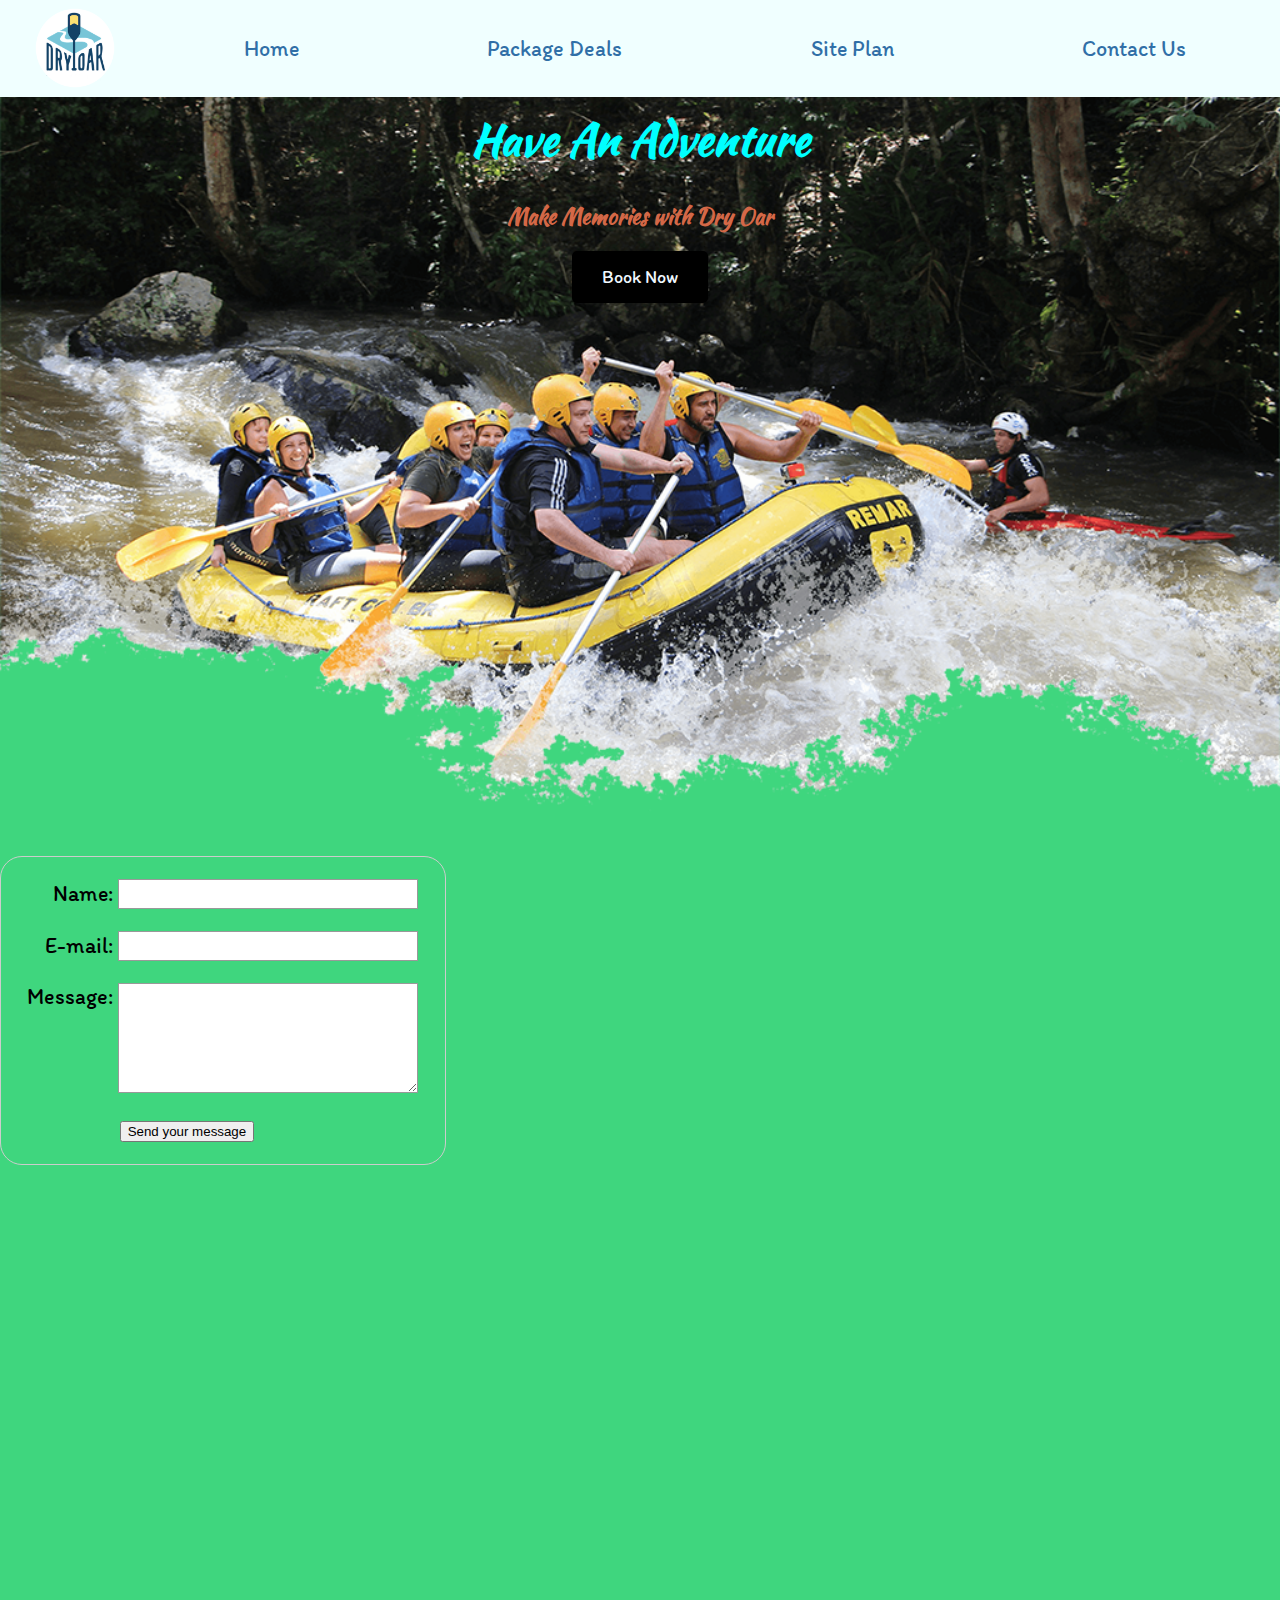
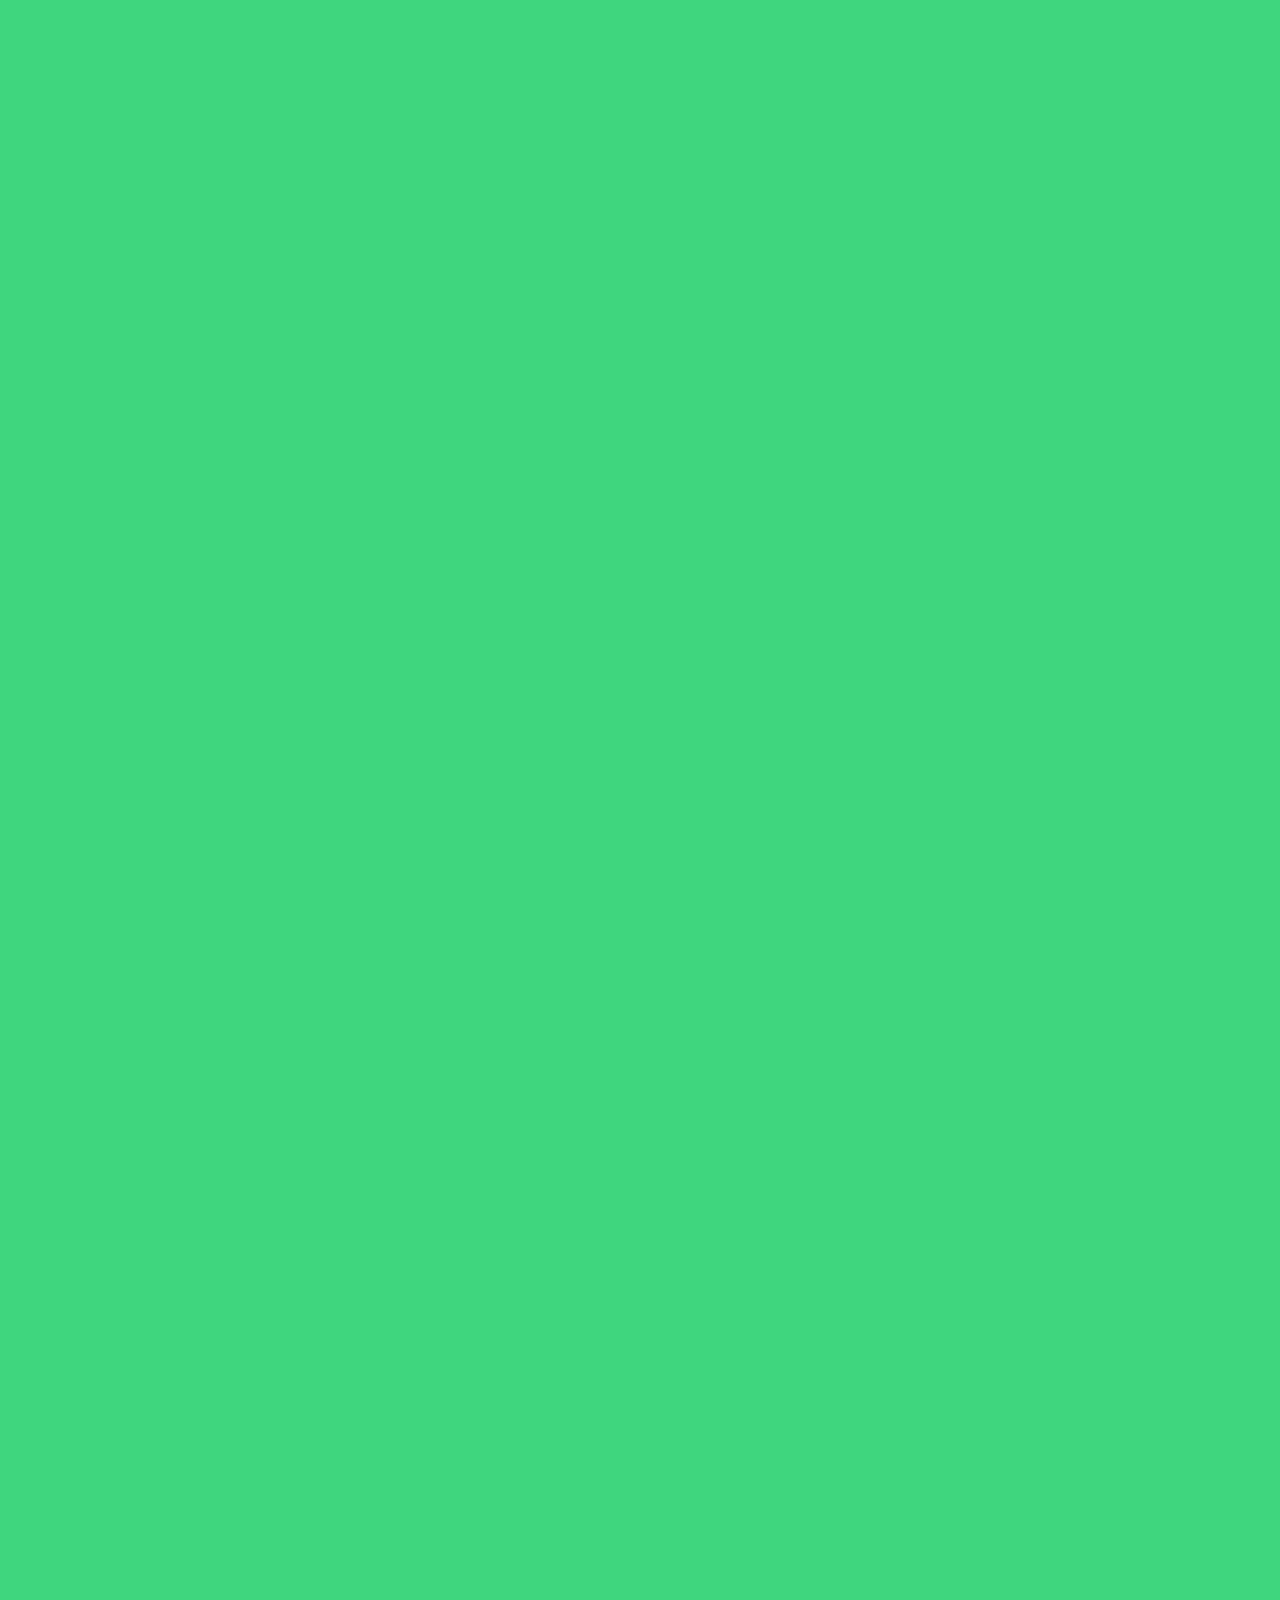
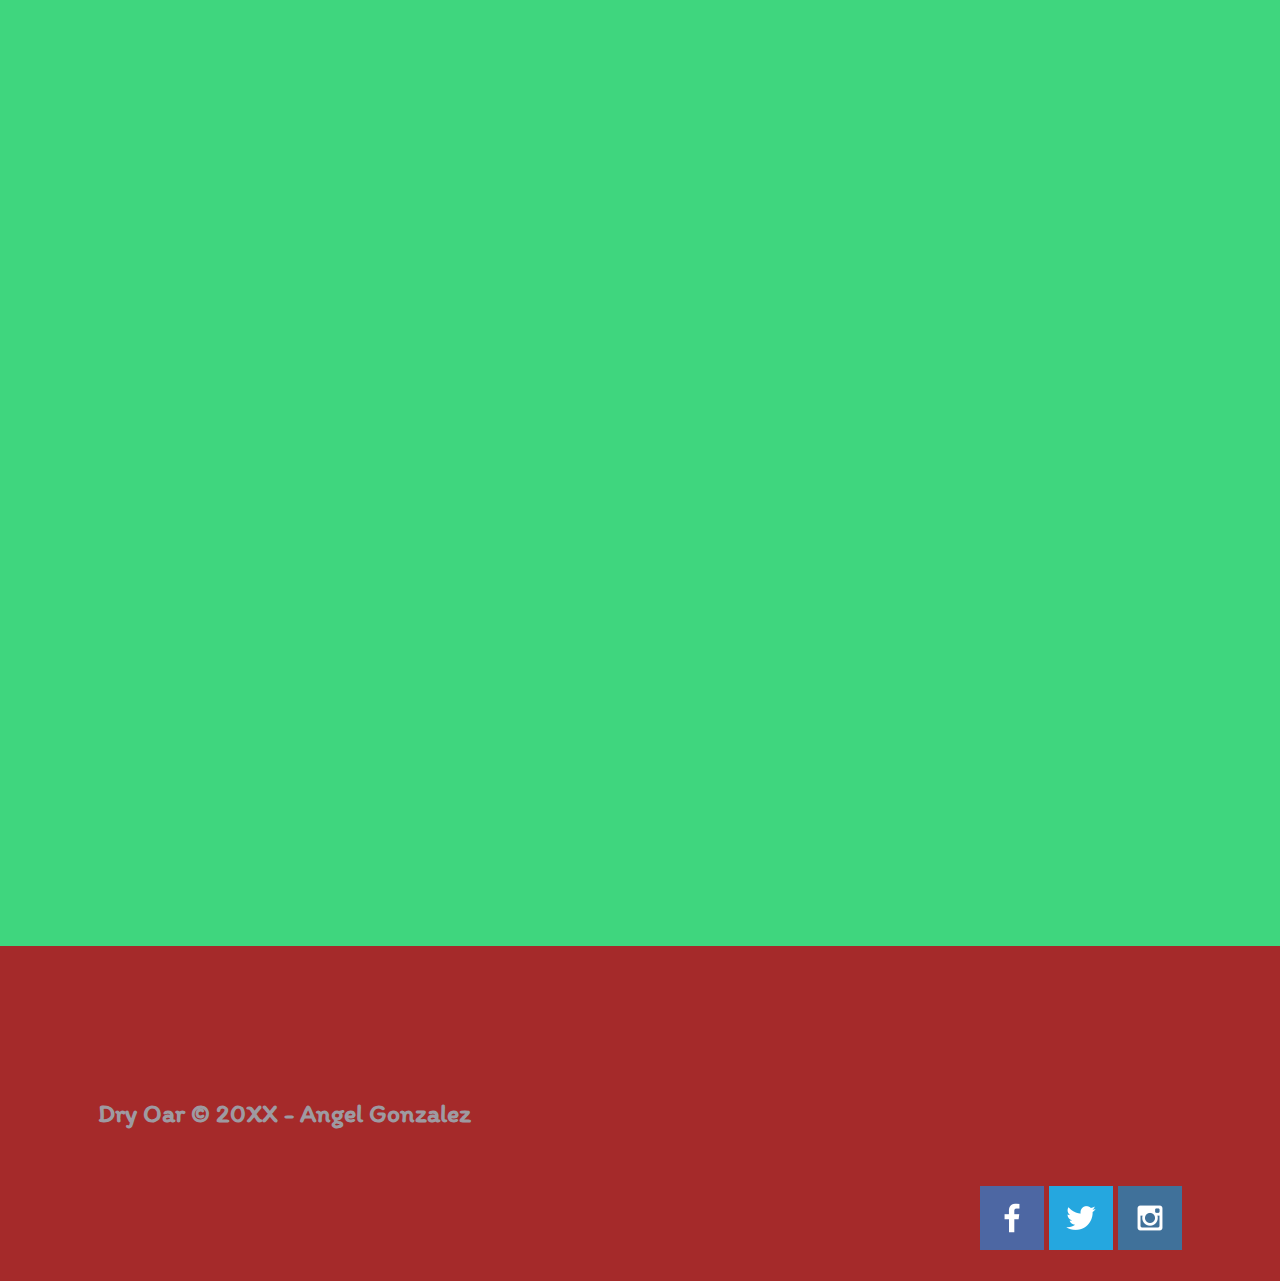
<file: wwr/contactus.html>
<!DOCTYPE html>
<html lang="en">
<head>
    <meta charset="UTF-8">
    <meta http-equiv="X-UA-Compatible" content="IE=edge">
    <meta name="viewport" content="width=device-width, initial-scale=1.0">
    <link rel="stylesheet" href="styles/style.css">
    <title>Contact us</title>
</head>
<body>
    <div id="content">  
    <header>
        <a id="logo_link" href="index.html">
            <img class="logo" src="images/logo.png" alt="Dry Oar Logo">
        </a>
        <nav>
            <a href="index.html">Home</a>
            <a href="packages.html">Package Deals</a>
            <a href="site-plan-rafting.html">Site Plan</a>
            <a href="contactus.html">Contact Us</a>
        </nav>

    </header>

    <div id="hero">
        <div id="hero-box">
            <img id="hero-img" src="images/hero.png" alt="People enjoying white water rafting">
        </div>
        <section id="hero-msg">
            <h1 class="home-title">Have An Adventure</h1>
            <h4>Make Memories with Dry Oar </h4>
            <div class='button-box'>
                <a class='book' href="rates.html">Book Now</a>
            </div>
        </section>
    </div>
    <main class="homegrid">
        <div id="feedback"></div>
        <form action="/my-handling-form-page" method="post">
            <ul>
             <li>
               <label for="name">Name:</label>
               <input type="text" id="name" name="user_name">
             </li>
             <li>
               <label for="mail">E-mail:</label>
               <input type="email" id="mail" name="user_email">
             </li>
             <li>
               <label for="msg">Message:</label>
               <textarea id="msg" name="user_message"></textarea>
             </li>
             <li class="button">
                <button type="submit">Send your message</button>
              </li>
            </ul>
           </form>
    </main>
  
  <footer>
    <h3>Dry Oar &copy; 20XX - Angel Gonzalez</h3>
    <h3><a href="site-plan-rafting.html">Site Plan</a></h3>
    <h3><a href="contactus.html">Contact Us</a></h3>
    <div class="social">
        <a href="https://facebook.com" target="_blank">
            <img src="images/facebook.png" alt="fb icon">
        </a>
        <a href="https://twitter.com" target="_blank">
            <img src="images/twitter.png" alt="twitter icon">
        </a>
        <a href="https://instagram.com" target="_blank">
            <img src="images/instagram.png" alt="instagram icon">
        </a>
    </div>
</footer>
</div>
<script>
    // get the feedback div element so we can do something with it.
    const feedbackElement = document.getElementById('feedback');
    // get the form so we can read what was entered in it.
    const formElement = document.forms[0];
    // add a 'listener' to wait for a submission of our form. When that happens run the code below.
    formElement.addEventListener('submit', function(e) {
        // stop the form from doing the default action.
        e.preventDefault();
        // set the contents of our feedback element to a message letting the user know the form was submitted successfully. Notice that we pull the name that was entered in the form to personalize the message!
        feedbackElement.innerHTML = 'Hello '+ formElement.user_name.value +'! Thank you for your message. We will get back with you as soon as possible!';
        // make the feedback element visible.
        feedbackElement.style.display = "block";
        // add a class to move everything down so our message doesn't cover it.
        document.body.classList.toggle('moveDown');
    });
</script>
</body>
</html>
</file>
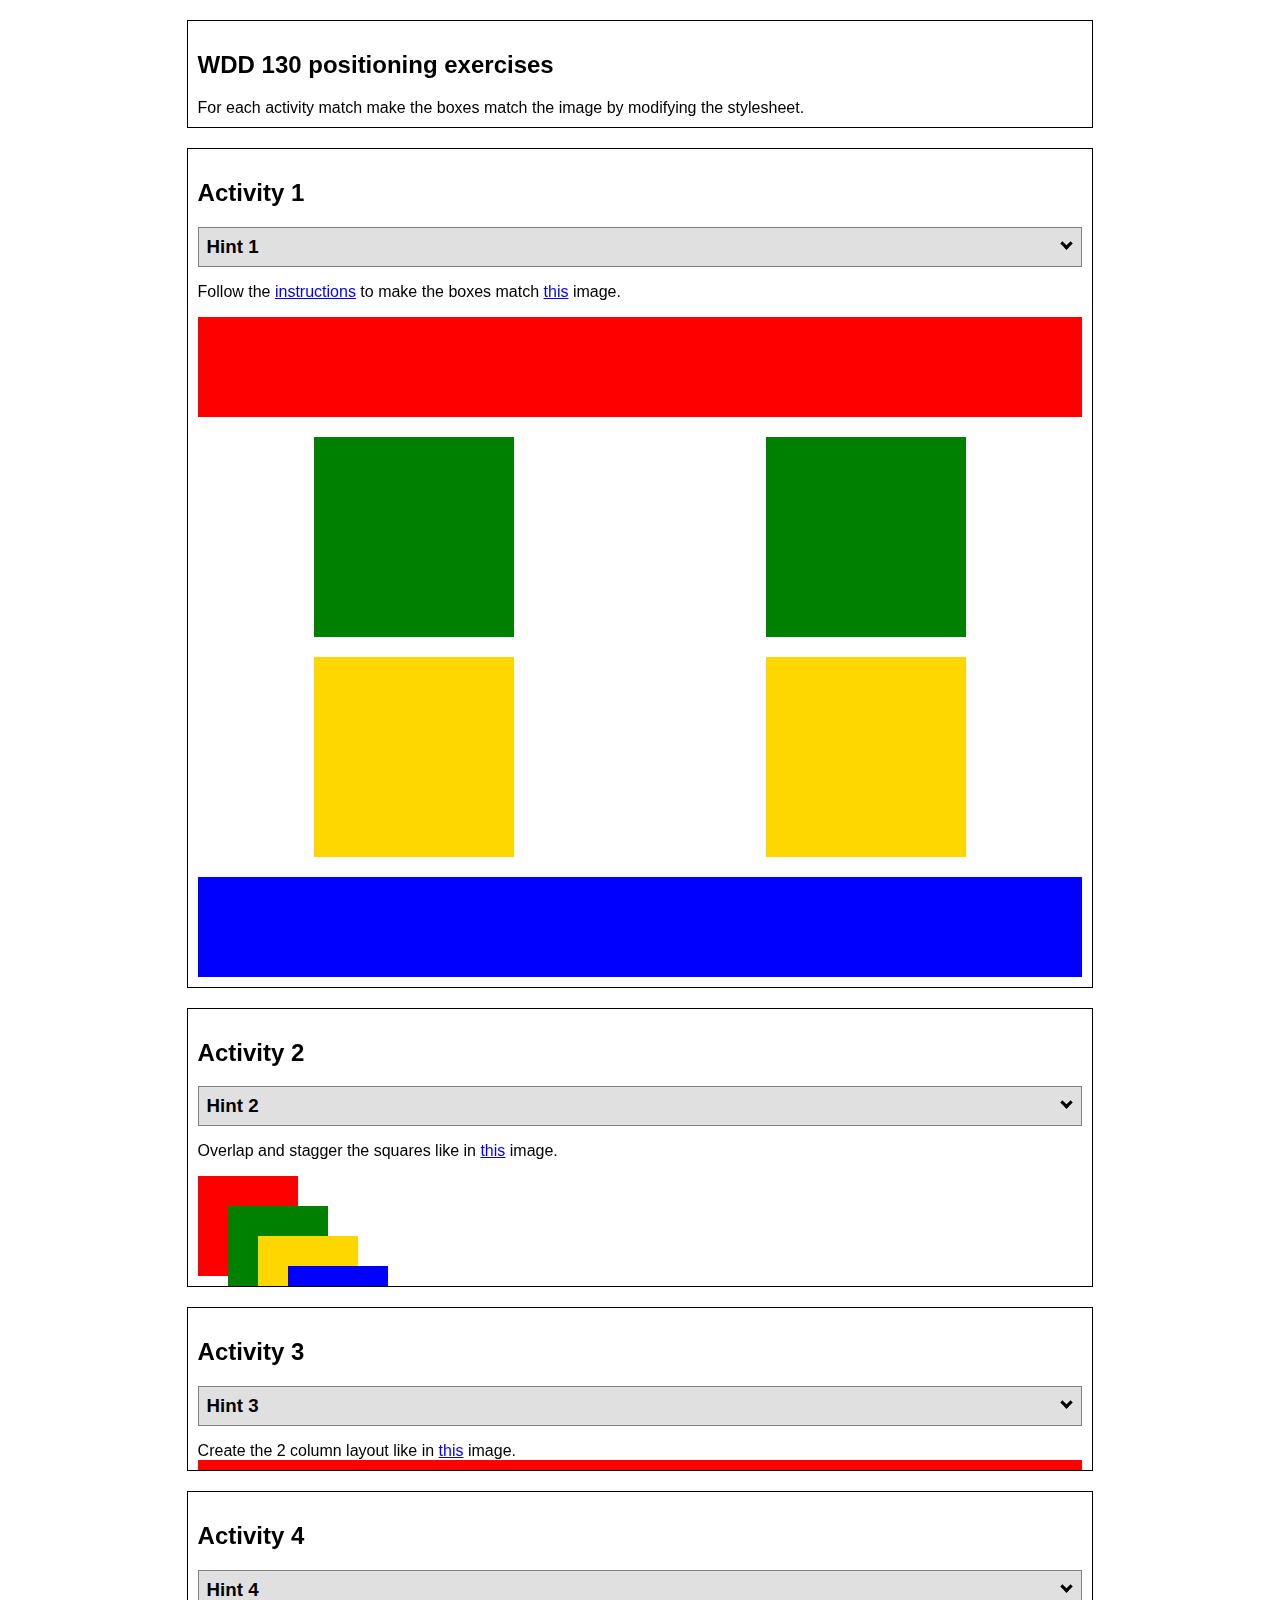
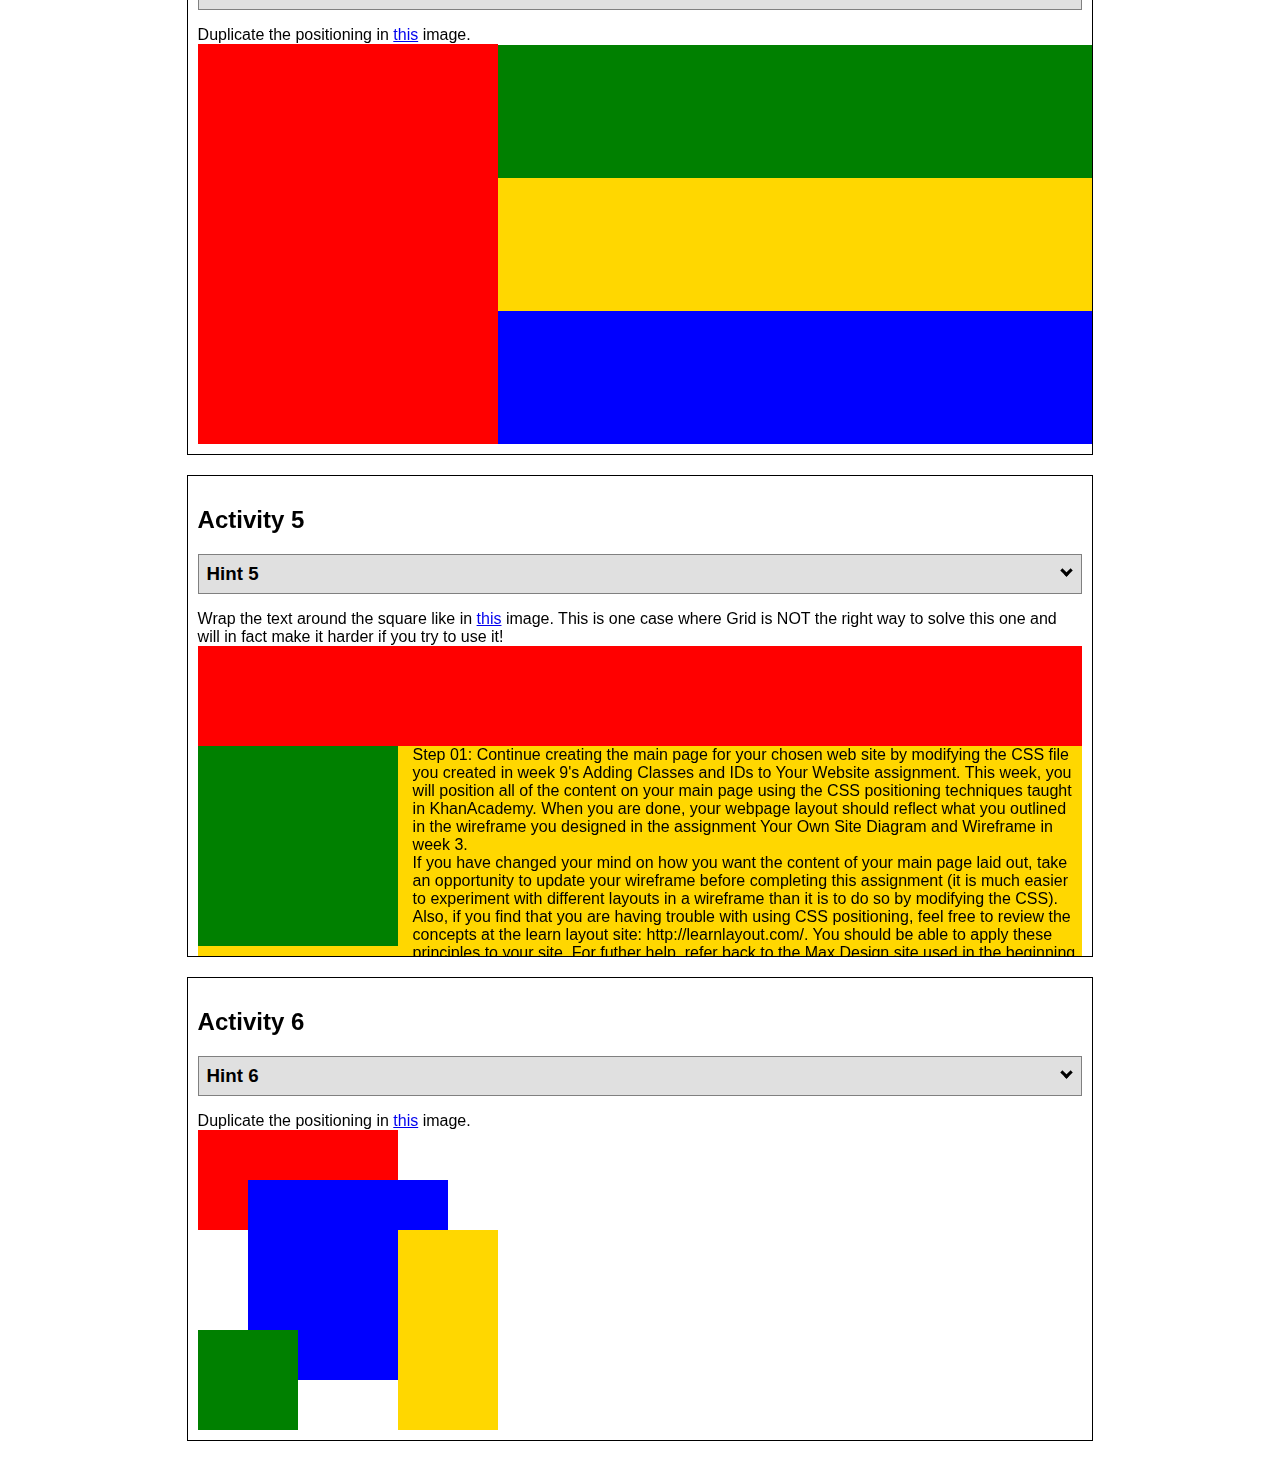
<file: wwr/position/positioning.html>
<!DOCTYPE html>
<html lang="en">
  <head>
    <!-- HTML - Name: positioning.html -->
    <title>Positioning Activity</title>
    <link rel="stylesheet" type="text/css" href="positionstyles.css" />
  </head>
  <body>
    <div class="activity">
      <h2>WDD 130 positioning exercises</h2>
      For each activity match make the boxes match the image by modifying the stylesheet.</div>
    <div class="activity">
      <h2>Activity 1</h2>
      <section class="hint"><input type="checkbox" ><i></i> <h3>Hint 1</h3><div><p>Check out the <a href="https://byui-wdd.github.io/wdd130/activities/w06-css-positioning.html" target="_blank">activity instructions</a> in Ilearn!</p></div></section>
      <p>Follow the <a href="https://byui-wdd.github.io/wdd130/activities/w06-css-positioning.html" target="_blank">instructions</a> to make the boxes match  <a href="https://byui-wdd.github.io/wdd130/images/example1.png" target="_blank">this</a> image.</p>
      <div class="content1" >
        <div class="red1" ></div>
        <div class="green1" ></div>
        <div class="green1" ></div>
        <div class="yellow1"></div>
        <div class="yellow1"></div>
        <div class="blue1"></div>
      </div>
    </div>
    <div class="activity">
      <h2>Activity 2</h2>
      <section class="hint"><input type="checkbox" > <h3>Hint 2</h3><i></i><div><p>Remember that the best way to shift elements around slightly on the page is with Margins.  You could also use Grid.  Either would work for this. If you choose margin, you can use a <em>negative</em> margin. (ie margin-top: -20px;)</p><h4>Properties used:</h4><ul><li>margin-top, margin-left</li><li>...or...</li><li>grid-template-columns: 50px 50px 50px 50px 50px </li></ul></div></section>
      <p>Overlap and stagger the squares like in <a href="https://byui-wdd.github.io/wdd130/images/example2.png" target="_blank">this</a> image.</p>
      <div class="content2" >
        <div class="red2" ></div>
        <div class="green2" ></div>
        <div class="yellow2"></div>
        <div class="blue2"></div>
      </div>
    </div>
    <div class="activity">
      <h2>Activity 3</h2>
      <section class="hint"><input type="checkbox" > <h3>Hint 3</h3><i></i><div><p>This one is going to be best solved with CSS Grid. Remember to make the boxes the right width first...then start moving them around. </p><h4>Properties used:</h4><ul><li>display:grid;</li><li>grid-template-columns:</li><li>grid-column-gap:</li>
        <li>grid-column:</li>  </ul></div></section>
      Create the 2 column layout like in <a href="https://byui-wdd.github.io/wdd130/images/example3.png" target="_blank">this</a>  image.
      <div class="content3" >
        <div class="red3" ></div>
        <div class="green3" ></div>
        <div class="yellow3"></div>
        <div class="blue3"></div>
      </div>
    </div>
    <div class="activity">
      <h2>Activity 4</h2>
      <section class="hint"><input type="checkbox" > <h3>Hint 4</h3><i></i><div><p>For the others we have been primarily concerned with width. For this one you will need to adjust height as well. </p><h4>Properties used:</h4><ul><li>display:grid;</li><li>grid-template-columns:</li><li>grid-row:</li></ul></div></section>
      Duplicate the positioning in <a href="https://byui-wdd.github.io/wdd130/images/example4.png" target="_blank">this</a> image. 
      <div class="content4" >
        <div class="red4" ></div>
        <div class="green4" ></div>
        <div class="yellow4"></div>
        <div class="blue4"></div>
      </div>
    </div>

    <div class="activity">
      <h2>Activity 5</h2>
      <section class="hint"><input type="checkbox" > <h3>Hint 5</h3><i></i><div><p>Grid is <strong>not</strong> the right way to do this.  In fact there is only one way to really do that...and that is with float. Remember that we float the thing we want the text to wrap around.  Also remember to start by making all the shapes the right size and shape.</p><h4>Properties used:</h4><ul><li>float: left;</li></ul></div></section>
      Wrap the text around the square like in <a href="https://byui-wdd.github.io/wdd130/images/example5.png" target="_blank">this</a> image. This is one case where Grid is NOT the right way to solve this one and will in fact make it harder if you try to use it!
      <div class="content5" >
        <div class="red5" ></div>
        <div class="green5" ></div>
        <div class="yellow5">Step 01: Continue creating the main page for your chosen web site by modifying the CSS file you created in week 9's Adding Classes and IDs to Your Website assignment. This week, you will position all of the content on your main page using the CSS positioning techniques taught in KhanAcademy. When you are done, your webpage layout should reflect what you outlined in the wireframe you designed in the assignment Your Own Site Diagram and Wireframe in week 3. <br />
          If you have changed your mind on how you want the content of your main page laid out, take an opportunity to update your wireframe before completing this assignment (it is much easier to experiment with different layouts in a wireframe than it is to do so by modifying the CSS). Also, if you find that you are having trouble with using CSS positioning, feel free to review the concepts at the learn layout site: http://learnlayout.com/. You should be able to apply these principles to your site. For futher help, refer back to the Max Design site used in the beginning of the course for an example of how to implement your site design.</div>
        <div class="blue5"></div>
      </div>
    </div>
    <div class="activity">
      <h2>Activity 6</h2>
      <section class="hint"><input type="checkbox" > <h3>Hint 6</h3><i></i><div><p>This one is all about visualizing the grid behind the layout. If you are having a hard time doing that first: all the sizes are even multiples of 100, and second here is another example with the lines drawn: <a href="https://byui-wdd.github.io/wdd130/images/example6-hint.png" target="_blank">example 6 with lines</a>. For this one you will find it easiest if you use px for the column width. You can also use <kbd>z-index</kbd> to control the element layering.    </p><h4>Properties used:</h4><ul><li>display:grid;</li><li>grid-template-columns:</li><li>grid-column:</li><li>grid-row:</li><li><a href="https://www.w3schools.com/cssref/pr_pos_z-index.asp" target="_blank">z-index:</a></li></ul></div></section>
      Duplicate the positioning in <a href="https://byui-wdd.github.io/wdd130/images/example6.png" target="_blank">this</a> image.
      <div class="content6" >
        <div class="red6" ></div>
        <div class="green6" ></div>
        <div class="yellow6"></div>
        <div class="blue6"></div>
      </div>
    </div>
  </body>
</html>
</file>
<file: wwr/styles/style.css>
@import url('https://fonts.googleapis.com/css2?family=Itim&family=Kaushan+Script&display=swap');
@import url('https://fonts.googleapis.com/css2?family=Kaushan+Script&display=swap');
#feedback {
    background-color: antiquewhite;
    position: absolute;
    top: 0;
    left: 0;
    right: 0;
    padding: .5em;
    /* make this element invisible until we are ready for it */
    display: none;       
}
.moveDown {
    margin-top: 3em;
}
form {
    /* Center the form on the page */
    margin: 0 auto;
    width: 400px;
    /* Form outline */
    padding: 1em;
    border: 1px solid #CCC;
    border-radius: 1em;
  }
  
  ul {
    list-style: none;
    padding: 0;
    margin: 0;
  }
  
  form li + li {
    margin-top: 1em;
  }
  
  label {
    /* Uniform size & alignment */
    display: inline-block;
    width: 90px;
    text-align: right;
  }
  
  input,
  textarea {
    /* To make sure that all text fields have the same font settings
       By default, textareas have a monospace font */
    font: 1em sans-serif;
  
    /* Uniform text field size */
    width: 300px;
    box-sizing: border-box;
  
    /* Match form field borders */
    border: 1px solid #999;
  }
  
  input:focus,
  textarea:focus {
    /* Additional highlight for focused elements */
    border-color: #000;
  }
  
  textarea {
    /* Align multiline text fields with their labels */
    vertical-align: top;
  
    /* Provide space to type some text */
    height: 5em;
  }
  
  .button {
    /* Align buttons with the text fields */
    padding-left: 90px; /* same size as the label elements */
  }
  
  button {
    /* This extra margin represent roughly the same space as the space
       between the labels and their text fields */
    margin-left: .5em;
  }
#content{
    max-width: 1600px;
    margin: auto 0;
}
nav a{
    text-align: center;
}
#hero-msg{
    grid-column: 2/3;
    grid-row: 1/2;
    margin-top: 100px;
}
#hero-msg h1{
text-align: center;
}
#hero-msg h4{
    text-align: center;
}
.button-box{
    text-align: center;
}
main section{
    text-align: center;
}
#background{
    height: 725px;
    background-color: antiquewhite
}
body{
    background-color:rgb(63, 214, 126);
    font-family: 'Itim', cursive;
    font-size: 22px;
    margin: 0;
    padding: 0;
}
h2{
    margin: 0;
}
header{
    background-color: azure;
    display: grid;
    grid-template-columns: 150px auto;
}
nav a:hover{
    background-color: beige;
    color: rgb(45, 202, 84);
}
.book{
    background-color: black;
}
.join{
    background-color: blue;
}
.book:hover{
    background-color: blueviolet;

}
.join:hover{
    background-color: blueviolet;

}
.msg{
    background-color: aliceblue;
    line-height: 1.5em;
    padding: 35px;
    grid-column: 6/10;
    grid-row: 6/7;
    box-shadow: 5px 5px 10px #6f7364;
}
footer{
    background-color: brown;
    padding: 25px 50px;
    margin-top: 200px; 
    display: flex;
    justify-content: space-around;
    align-items: center;
}
nav a{
    color: rgb(48, 111, 167);
    text-decoration: none;
    padding: 35px;
}
.home-title{
    color: aqua;
    font-size: 2em;
    font-family: 'Kaushan Script', cursive;
    margin-top: 10px;
}
h4{
    color: rgb(212, 104, 71);
    font-family: 'Kaushan Script', cursive;
}
.book{
    color:aliceblue;
    text-decoration: none;
    font-size: 18px;
    padding: 15px 30px;
    margin-top: 50px;
    border-radius: 5px;
}
.join{
    color: azure;
    text-decoration: none;
    font-size: 18px;
    padding: 15px 30px;
    margin-top: 50px;
    border-radius: 5px;
}
.book:hover{
    color: blueviolet;
}
.join:hover{
    color: azure;
}
.msg h2{
    color: rgb(238, 94, 37);
}
.msg p{
    color: blueviolet;
    font-size: .8em;
    padding-bottom: 15px;
}
msg p{
    color: brown;
}
footer h3{
    color: rgb(158, 154, 161);
}
footer a{
    color: brown;
    text-decoration: none;
}
footer a:hover{
    color: aliceblue;
}
.icon{
    width: 80px;
    padding-top: 10px;
}
.logo{
    width: 80px;
}
#hero-img{
    width: 100%;
}
footer h3 a:hover{
    text-decoration: underline;
}
#logo_link{
    padding-top: 5px;
    justify-self: center;
    align-self: center;
}
footer .social img{
    padding-top: 15px;
    margin-top: 200px;

}
.rivers-card, .camping-card, .rapids-card{
    margin: 200px 0;
}
.card-img{
    border: 10px solid #d9c2a3;
    border-color: aquamarine;
    transition: transform .5s;
    box-shadow: 5px 5px 10px #6f7364;
}
main section img{
    box-sizing: border-box;
}
nav {
    display: flex;
    justify-content: space-around;
}
#hero {
    display: grid;
    grid-template-columns: 1fr 3fr 1fr;
    margin-top: -100px; 
}
#hero-box {
    grid-column: 1/4;
    grid-row: 1/3;
    z-index: -1;
}
.card-img, .mountains {
    width: 100%;
}
.rivers-card{
    grid-column: 2/4;
    grid-row: 2/3;
}
.camping-card{
    grid-column:5/7;
    grid-row: 2/3;
}
.rapids-card{
    grid-column:8/10;
    grid-row: 2/3;
}
#background{
    grid-column: 1/11;
    grid-row:4/9;
}
.mountains{
    width: 100%;
    grid-column: 2/7;
    grid-row: 5/8;
    box-shadow: 5px 5px 10px #6f7364;
}



main {
    display: grid;
    grid-template-columns: repeat(11, 1fr);
    grid-template-rows: repeat(10, 1fr);
}
.card-img:hover{
    opacity: .6;
    transform: scale(1.1);
}
@media screen and (max-width: 900px) {
    #hero, .home-grid {
        display: block;
        height: auto;
    }
    nav, footer {
        flex-direction: column;
    }
    nav a {
        display: block;
        padding: 15px;
    }
    #hero {
        margin-top: 0;
    }
    #hero-msg {
        margin-top: 0;
    }
    #hero-msg h4 {
        display: none;
    }
    .home-title {
        font-size: 25px;
        color: #6f7364;
    }
    .rivers-card, .camping-card, .rapids-card { 
        margin: 50px auto;
        width: 60%;
    }
    #background {
        display: none;
    }
    .mountains, .msg {
        width: 80%;
        display: block;
        margin: 0 auto;
    }
    footer {
        margin-top: 25px;
    }
}
</file>
<file: nextGen/site-plan.css>
/* if you are using any Google fonts change the font names below to your fonts. 
Any spaces in your font name should be replaced with a +. 
Fonts are separated by a | */
@import url('https://fonts.googleapis.com/css?family=IM+Fell+French+Canon+SC|Lato');
@import url('https://fonts.googleapis.com/css2?family=Oswald:wght@300&display=swap');
@import url('https://fonts.googleapis.com/css2?family=Roboto:ital,wght@1,100&display=swap');

:root {
  /* change the values below to your colors from your palette */
  --primary-color: #374B4A   ;
  --secondary-color: #8B8BAE ;
  --accent1-color: #526760;
  --accent2-color: #C5FFFD;

  /* change the values below to your chosen font(s) */
  --heading-font: Oswald, sans-serif;
  --paragraph-font: Roboto, sans-serif;

  /* these colors below should be chosen from among your palette colors above */
  --headline-color-on-white: #374B4A;  /* headlines on a white background */ 
  --headline-color-on-color: white; /* headlines on a colored background */ 
  --paragraph-color-on-white: #8B8BAE; /* paragraph text on a white background */ 
  --paragraph-color-on-color: white; /* paragraph text on a colored background */ 
  --paragraph-background-color: #526760  ;
  --nav-link-color: #526760;
  --nav-background-color: #C5FFFD;
  --nav-hover-link-color: white;
  --nav-hover-background-color: #374B4A;
}


/*  Look around below...but DON'T CHANGE ANYTHING! */

body {
  max-width: 1200px;
  margin: 0 auto;
  padding: 4em;
  font-size: 18px;
  text-align: center;
}
img {
  display: block;
  margin: 0 auto;
}
h1, h2, h3, h4, h5, h6 {
  font-family: var(--heading-font);
  color: var(--headline-color-on-white);
}
h2 {
  text-align: center;
}
hr {
  height: 3px;
  margin: 35px 0;
  background: var(--accent1-color);
}
header {
  padding: 1em;
  text-align: center;
  color: var(--paragraph-color-on-color);
  background-color: var(--paragraph-background-color);
}
header > h1, header > h2 {
  color: var(--headline-color-on-color);
}

p {
  font-family: var(--paragraph-font);
  color: var(--paragraph-color);
  padding: 1em;
}
.colors {
  width: 100%;
  min-width: 350px;
  margin: 30px auto;
  text-align: center;
}
.colors th {
  background-color: #999;
}
.colors td{
  width: 25%;
  height: 3em;
}

.primary {
  background-color: var(--primary-color);
}
.secondary {
  background-color: var(--secondary-color);
}
.accent1 {
  background-color: var(--accent1-color);
}
.accent2{
  background-color: var(--accent2-color);
}

p.colored {
  background-color: var(--paragraph-background-color);
  color: var(--paragraph-color-on-color);
}

nav {
  background-color: var(--nav-background-color);
  line-height: 3em;
  text-align: center;
  font-size: 1.2em;
}
nav  {
  list-style-type: none;
  display: flex;

}
nav a {
  padding:1em;
  min-width: 120px;
  text-decoration: none;
  padding: 10px;

}
nav a:link, nav a:visited {
  color: var(--nav-link-color);
}
nav a:hover {
  color: var(--nav-hover-link-color);
  background-color: var(--nav-hover-background-color);
}

.sitemap {
  display: grid;
  justify-content: center;

  grid-template-columns: repeat(6, 15%);
  grid-template-rows: 3em 1.5em 1.5em 3em;
  grid-template-areas: ". . home home . ."
    ". . . top . ."
    ". left left right right ."
    "page2 page2 . . page3 page3";
}
.sitemap > div {

  text-align: center;

}
.sm-home {
  grid-area: home;
  background-color: #ccc;
  line-height: 3em;
}
.sm-page2 {
  grid-area: page2;
  background-color: #ccc;
  line-height: 3em;
}
.sm-page3 {
  grid-area: page3;
  background-color: #ccc;
  line-height: 3em;
}

.top {
  grid-area: top;
  border-left: 1px solid;
}

.left {
  grid-area: left;
  border-top: 1px solid;
  border-left: 1px solid;
}

.right {
  grid-area: right;
  border-top: 1px solid;
  border-right: 1px solid;
}
</file>
<file: wwr/position/positionstyles.css>
/* CSS - Name: "positionstyles.css" */
/* Activity 1 styles */
.content1 {
  /* This is the parent of the activity 1 boxes. */
  display: grid;
  grid-template-columns: 1fr 1fr;
  justify-items: center;
  grid-gap: 20px;

}
.red1 { 
  width: 100%; 
  height: 100px; 
  background-color: red; 
  grid-column: 1/3;

} 
.green1 {
  width: 200px; 
  height: 200px; 
  background-color: green; 

} 
.yellow1 {
  width:200px; 
  height: 200px; 
  background-color: gold; 
} 
.blue1 {
  width: 100%; 
  height: 100px; 
  background-color: blue; 
  grid-column: 1/3;

} 
/* Activity 2 styles */ 
.content2 {
  /* This is the parent of the activity 2 boxes. */
  display: grid;
  /* grid-template-columns: 1fr 1fr; */
  position: relative;
}
.red2 {
  width: 100px; 
  height: 100px; 
  background-color: red; 
  z-index: 1;
} 
.green2 { 
  width: 100px; 
  height: 100px; 
  background-color: green; 
  /* padding-left: 200px; */
  /* padding-bottom: 20px; */
  /* grid-column: 1/3; */
  /* margin-left: 40px; */
  /* margin-bottom: 10px; */
  left:30px;
  top: 30px;
  position: absolute;
  z-index: 2;
} 
.yellow2 {
  width: 100px; 
  height: 100px; 
  background-color: gold; 
  z-index: 3;
  position: absolute;
  top: 60px;
  left: 60px;
} 
.blue2 {
  width: 100px; 
  height: 100px; 
  background-color: blue; 
  bottom: 90px;
  left: 90px;
  top:90px;
  position: absolute;
  z-index: 4;
}  
.content3 {
  /* This is the parent of the activity 3 boxes. */
  /* display: grid; */
  /* grid-template-columns: 1fr; */
  position: relative;
}
.red3 {
  width: 100%; 
  height: 100px; 
  background-color: red; 
  position: absolute;
  
} 
.green3 {
  width: 100px; 
  height: 100px; 
  background-color: green;
  position: absolute;
  top: 100px;
  padding-left:250px;

} 
.yellow3 {
  width: 100px; 
  height: 100px; 
  background-color: gold; 
  position: absolute;
  top: 100px;
  left: 442px;
  padding-right: 250px;

} 
.blue3 {
  width: 100%;
  height: 100px; 
  background-color: blue; 
  position: absolute;
  top: 200px;

} 
/* Activity 4 styles */ 
.content4 {
  /* This is the parent of the activity 4 boxes. */
  /* display: grid; */
  /* grid-template-columns: 1fr 1fr; */
  height: 400px;
  position: relative;
}
.red4 {
  width: 300px; 
  height: 100%; 
  background-color: red;
  z-index: 4;
  position: absolute;
} 
.green4 {
  width: 300%; 
  height: 100px; 
  background-color: green; 
  position: absolute;
  left: 100px;
  bottom: 266px;
  z-index: 3;
  padding-bottom: 33px;
} 
.yellow4 {
  width: 100%; 
  height: 100px; 
  background-color: gold;
  position: absolute;
  left: 100px;
  bottom: 133px;
  z-index: 2;
  padding-bottom: 33px;

} 
.blue4 {
  width: 100%; 
  height: 100px; 
  background-color: blue;
  position: absolute;
  left: 100px; 
  bottom: 0px;
  z-index: 1;
  padding-bottom: 33px;
} 
/* Activity 5 styles */ 
.content5 {
  /* This is the parent of the activity 5 boxes. */
  height: 0px;

}
.red5 {  
  height: 100px; 
  background-color: red; 
  
} 
.green5 { 
  width: 200px; 
  height: 200px; 
  background-color: green; 
  float:left;
  margin: 0px 15px 0px 0px;

} 
.yellow5 {
  background-color: gold; 

} 
.blue5 {
  height: 100px; 
  background-color: blue; 
} 
/* Activity 6 styles */ 
.content6 {
  /* This is the parent of the activity 6 boxes. */
  display: grid;
  grid-template-columns: repeat(6,50px);
}
.red6 {
  width: 200px; 
  height: 100px; 
  background-color: red; 
  grid-column: 1/5;
  grid-row: 1/3;
  z-index: -1;
} 
.green6 {
  width: 100px; 
  height: 100px; 
  background-color: green; 
  grid-column: 1/3;
  grid-row: 5/7;
} 
.yellow6 {
  width: 100px; 
  height: 200px; 
  background-color: gold; 
  grid-column: 5/7;
  grid-row: 3/7;
} 
.blue6 {
  width: 200px; 
  height: 200px; 
  background-color: blue; 
  grid-column: 2/6;
  grid-row: 2/6;
  z-index: -1;
} 


/* Do not make any changes below here */
.activity {
  width: 70%; 
  margin: 20px auto; 
  font-family: Arial, sans-serif; 
  border: 1px solid black; 
  padding: 10px; 
  clear:both; 
  overflow: auto;
} 

.hint {
  border: 1px solid grey;
  background: #e0e0e0;
  padding: .5em;
  position: relative;
  margin: 1em 0;
}
.hint h3 {
  margin: 0;
}
.hint:hover {
  background: #d0d0d0;
}
.hint > div {
  display: none;
}

.hint input[type=checkbox] {
  position: absolute;
  width: 100%;
  height: 100%;
  opacity: 0;
  z-index: 1;
  cursor: pointer;
}

.hint input[type=checkbox]:checked ~ div {
  display: block;
}

.hint i {
  position: absolute;
  transform: translate(-6px, 0);
  margin-top: 16px;
  right: 10px;
  top: -3px;
}
.hint i:before, .hint i:after {
  content: "";
  position: absolute;
  background-color: black;
  width: 3px;
  height: 9px;
}
.hint i:before {
  transform: translate(2px, 0) rotate(45deg);
}
.hint i:after {
  transform: translate(-2px, 0) rotate(-45deg);
}

.hint input[type=checkbox]:checked ~ i:before {
  transform: translate(-2px, 0) rotate(45deg);
}
.hint input[type=checkbox]:checked ~ i:after {
  transform: translate(2px, 0) rotate(-45deg);
}
.hint a {
  position: relative;
  z-index: 1;
}
</file>
